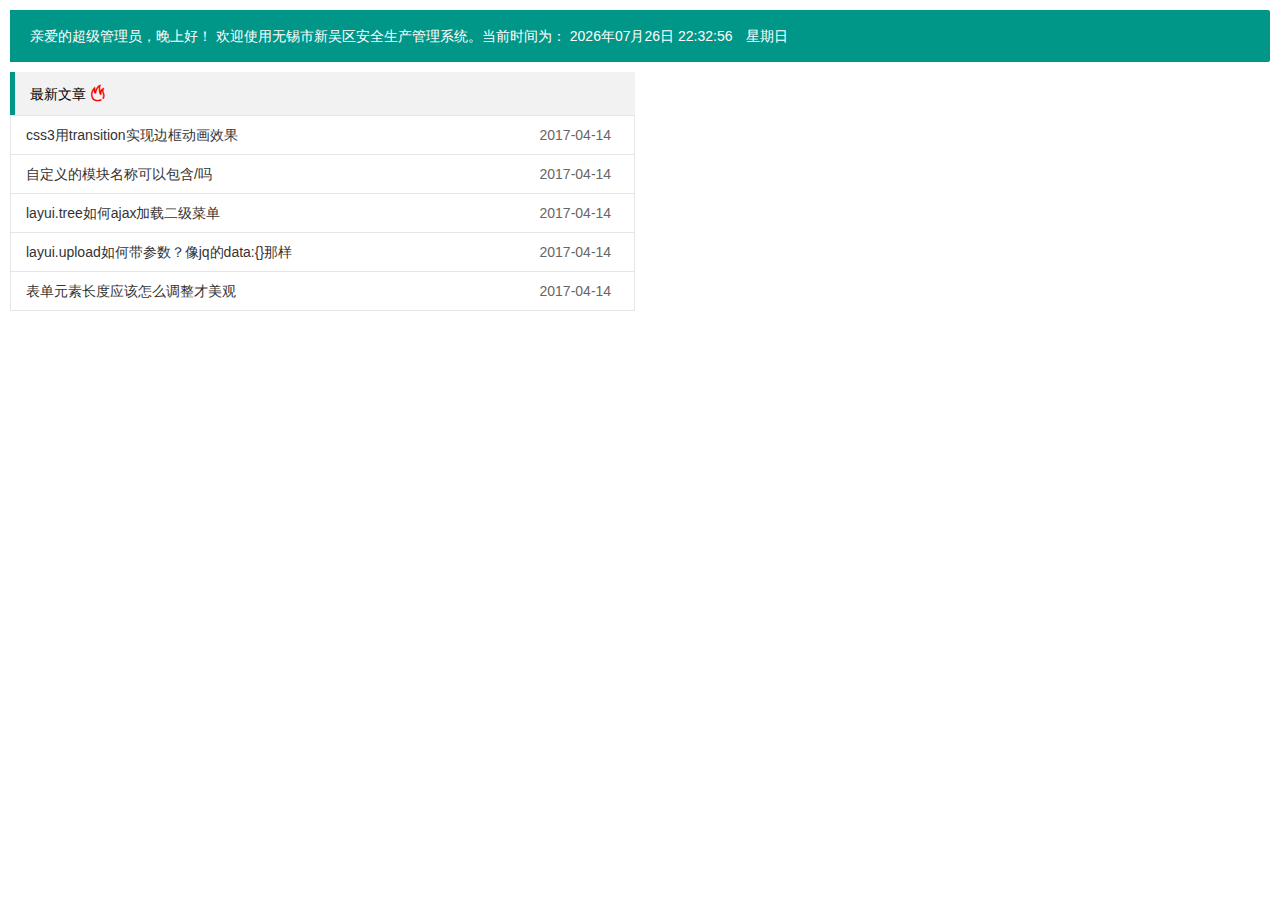
<file: safety_production_system/safety_production_system/src/main/resources/static/resources/page/main.html>
<!DOCTYPE html>
<html>
<head>
	<meta charset="utf-8">
	<title>首页--layui后台管理模板 2.0</title>
	<meta name="renderer" content="webkit">
	<meta http-equiv="X-UA-Compatible" content="IE=edge,chrome=1">
	<meta name="viewport" content="width=device-width, initial-scale=1, maximum-scale=1">
	<meta name="apple-mobile-web-app-status-bar-style" content="black">
	<meta name="apple-mobile-web-app-capable" content="yes">
	<meta name="format-detection" content="telephone=no">
	<link rel="stylesheet" href="../layui/css/layui.css" media="all" />
	<link rel="stylesheet" href="../css/public.css" media="all" />
</head>
<body class="childrenBody">
	<blockquote class="layui-elem-quote layui-bg-green">
		<div id="nowTime"></div>
	</blockquote>



	<div class="layui-row layui-col-space10">
		<div class="layui-col-lg6 layui-col-md12">

			<blockquote class="layui-elem-quote title">最新文章 <i class="layui-icon layui-red">&#xe756;</i></blockquote>
			<table class="layui-table mag0" lay-skin="line">
				<colgroup>
					<col>
					<col width="110">
				</colgroup>
				<tbody class="hot_news"></tbody>
			</table>
		</div>

	</div>

	<script type="text/javascript" src="../layui/layui.js"></script>
	<script type="text/javascript" src="../js/main.js"></script>

<script type="text/javascript">
	//获取系统时间
	var newDate = '';
	getLangDate();
	//值小于10时，在前面补0
	function dateFilter(date){
		if(date < 10){return "0"+date;}
		return date;
	}
	function getLangDate(){
		var dateObj = new Date(); //表示当前系统时间的Date对象
		var year = dateObj.getFullYear(); //当前系统时间的完整年份值
		var month = dateObj.getMonth()+1; //当前系统时间的月份值
		var date = dateObj.getDate(); //当前系统时间的月份中的日
		var day = dateObj.getDay(); //当前系统时间中的星期值
		var weeks = ["星期日","星期一","星期二","星期三","星期四","星期五","星期六"];
		var week = weeks[day]; //根据星期值，从数组中获取对应的星期字符串
		var hour = dateObj.getHours(); //当前系统时间的小时值
		var minute = dateObj.getMinutes(); //当前系统时间的分钟值
		var second = dateObj.getSeconds(); //当前系统时间的秒钟值
		var timeValue = "" +((hour >= 12) ? (hour >= 18) ? "晚上" : "下午" : "上午" ); //当前时间属于上午、晚上还是下午
		newDate = dateFilter(year)+"年"+dateFilter(month)+"月"+dateFilter(date)+"日 "+" "+dateFilter(hour)+":"+dateFilter(minute)+":"+dateFilter(second);
		document.getElementById("nowTime").innerHTML = "亲爱的超级管理员，"+timeValue+"好！ 欢迎使用无锡市新吴区安全生产管理系统。当前时间为： "+newDate+"　"+week;
		setTimeout("getLangDate()",1000);
	}

</script>
</body>
</html>
</file>
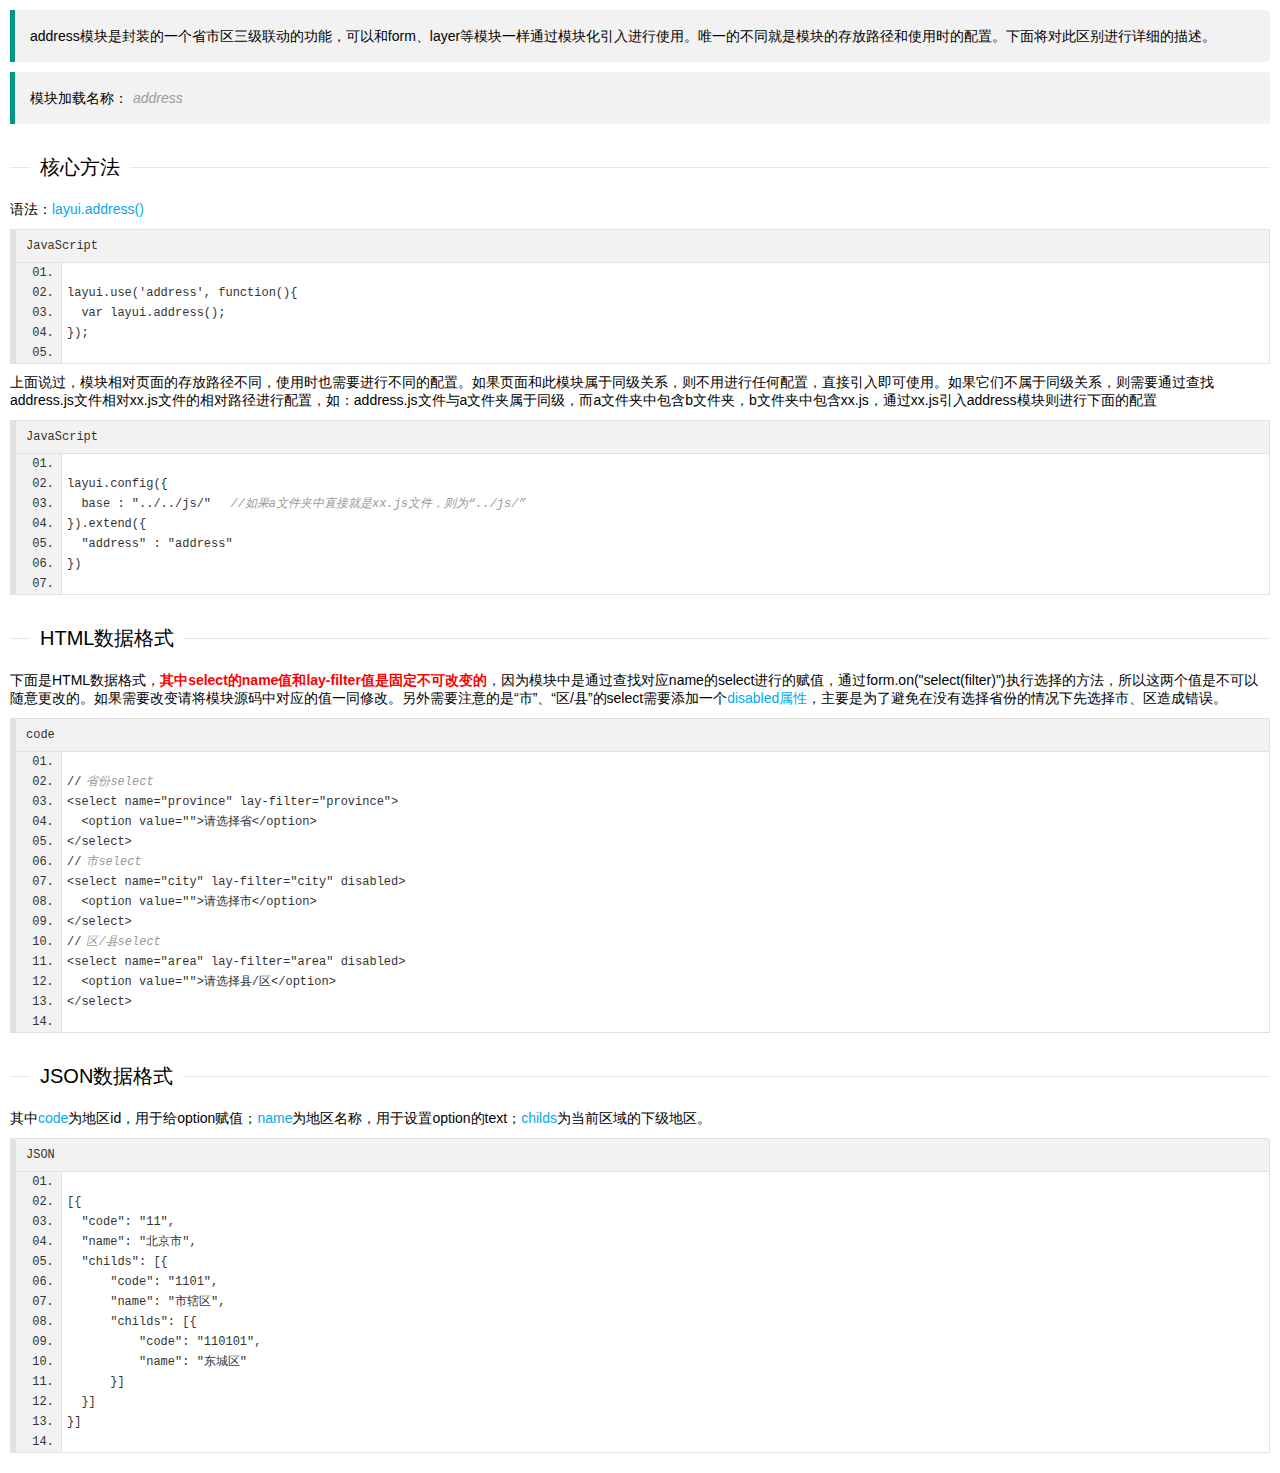
<file: safety_production_system/safety_production_system/src/main/resources/static/resources/page/doc/addressDoc.html>
<!DOCTYPE html>
<html>
<head>
	<meta charset="utf-8">
	<title>三级联动使用文档--layui后台管理模板 2.0</title>
	<meta name="renderer" content="webkit">
	<meta http-equiv="X-UA-Compatible" content="IE=edge,chrome=1">
	<meta name="viewport" content="width=device-width, initial-scale=1, maximum-scale=1">
	<meta name="apple-mobile-web-app-status-bar-style" content="black">
	<meta name="apple-mobile-web-app-capable" content="yes">
	<meta name="format-detection" content="telephone=no">
	<link rel="stylesheet" href="../../layui/css/layui.css" media="all" />
	<link rel="stylesheet" href="../../css/public.css" media="all" />
</head>
<body class="childrenBody">
	<blockquote class="layui-elem-quote">
		address模块是封装的一个省市区三级联动的功能，可以和form、layer等模块一样通过模块化引入进行使用。唯一的不同就是模块的存放路径和使用时的配置。下面将对此区别进行详细的描述。
	</blockquote>
	<blockquote class="layui-elem-quote">
		模块加载名称：<em class="layui-word-aux">address</em>
	</blockquote>
	<fieldset class="layui-elem-field layui-field-title magt30">
		<legend>核心方法</legend>
	</fieldset>
	<p>语法：<span class="layui-blue">layui.address()</span></p>
	<pre class="layui-code" lay-title="JavaScript">
		layui.use('address', function(){
		  var layui.address();
		});
	</pre>
	<p>上面说过，模块相对页面的存放路径不同，使用时也需要进行不同的配置。如果页面和此模块属于同级关系，则不用进行任何配置，直接引入即可使用。如果它们不属于同级关系，则需要通过查找address.js文件相对xx.js文件的相对路径进行配置，如：address.js文件与a文件夹属于同级，而a文件夹中包含b文件夹，b文件夹中包含xx.js，通过xx.js引入address模块则进行下面的配置</p>
	<pre class="layui-code" lay-title="JavaScript">
		layui.config({
		  base : "../../js/"  <em class="layui-word-aux">//如果a文件夹中直接就是xx.js文件，则为“../js/”</em>
		}).extend({
		  "address" : "address"
		})
	</pre>
	<fieldset class="layui-elem-field layui-field-title magt30">
		<legend>HTML数据格式</legend>
	</fieldset>
	<p>下面是HTML数据格式，<span class="layui-red">其中select的name值和lay-filter值是固定不可改变的</span>，因为模块中是通过查找对应name的select进行的赋值，通过form.on("select(filter)")执行选择的方法，所以这两个值是不可以随意更改的。如果需要改变请将模块源码中对应的值一同修改。另外需要注意的是“市”、“区/县”的select需要添加一个<span class="layui-blue">disabled属性</span>，主要是为了避免在没有选择省份的情况下先选择市、区造成错误。</p>
	<pre class="layui-code" lay-title="">
		//<em class="layui-word-aux">省份select</em>
		&lt;select name="province" lay-filter="province"&gt;
		  &lt;option value=""&gt;请选择省&lt;/option&gt;
		&lt;/select&gt;
		//<em class="layui-word-aux">市select</em>
		&lt;select name="city" lay-filter="city" disabled&gt;
		  &lt;option value=""&gt;请选择市&lt;/option&gt;
		&lt;/select&gt;
		//<em class="layui-word-aux">区/县select</em>
		&lt;select name="area" lay-filter="area" disabled&gt;
		  &lt;option value=""&gt;请选择县/区&lt;/option&gt;
		&lt;/select&gt;
	</pre>
	<fieldset class="layui-elem-field layui-field-title magt30">
		<legend>JSON数据格式</legend>
	</fieldset>
	<p>其中<span class="layui-blue">code</span>为地区id，用于给option赋值；<span class="layui-blue">name</span>为地区名称，用于设置option的text；<span class="layui-blue">childs</span>为当前区域的下级地区。</p>
	<pre class="layui-code" lay-title="JSON">
		[{
		  "code": "11",
		  "name": "北京市",
		  "childs": [{
		      "code": "1101",
		      "name": "市辖区",
		      "childs": [{
		          "code": "110101",
		          "name": "东城区"
		      }]
		  }]
		}]
	</pre>
	<script type="text/javascript" src="../../layui/layui.js"></script>
	<script type="text/javascript">
        layui.use(['code'],function(){
            layui.code({
                about:false
            });
        })
	</script>
</body>
</html>
</file>
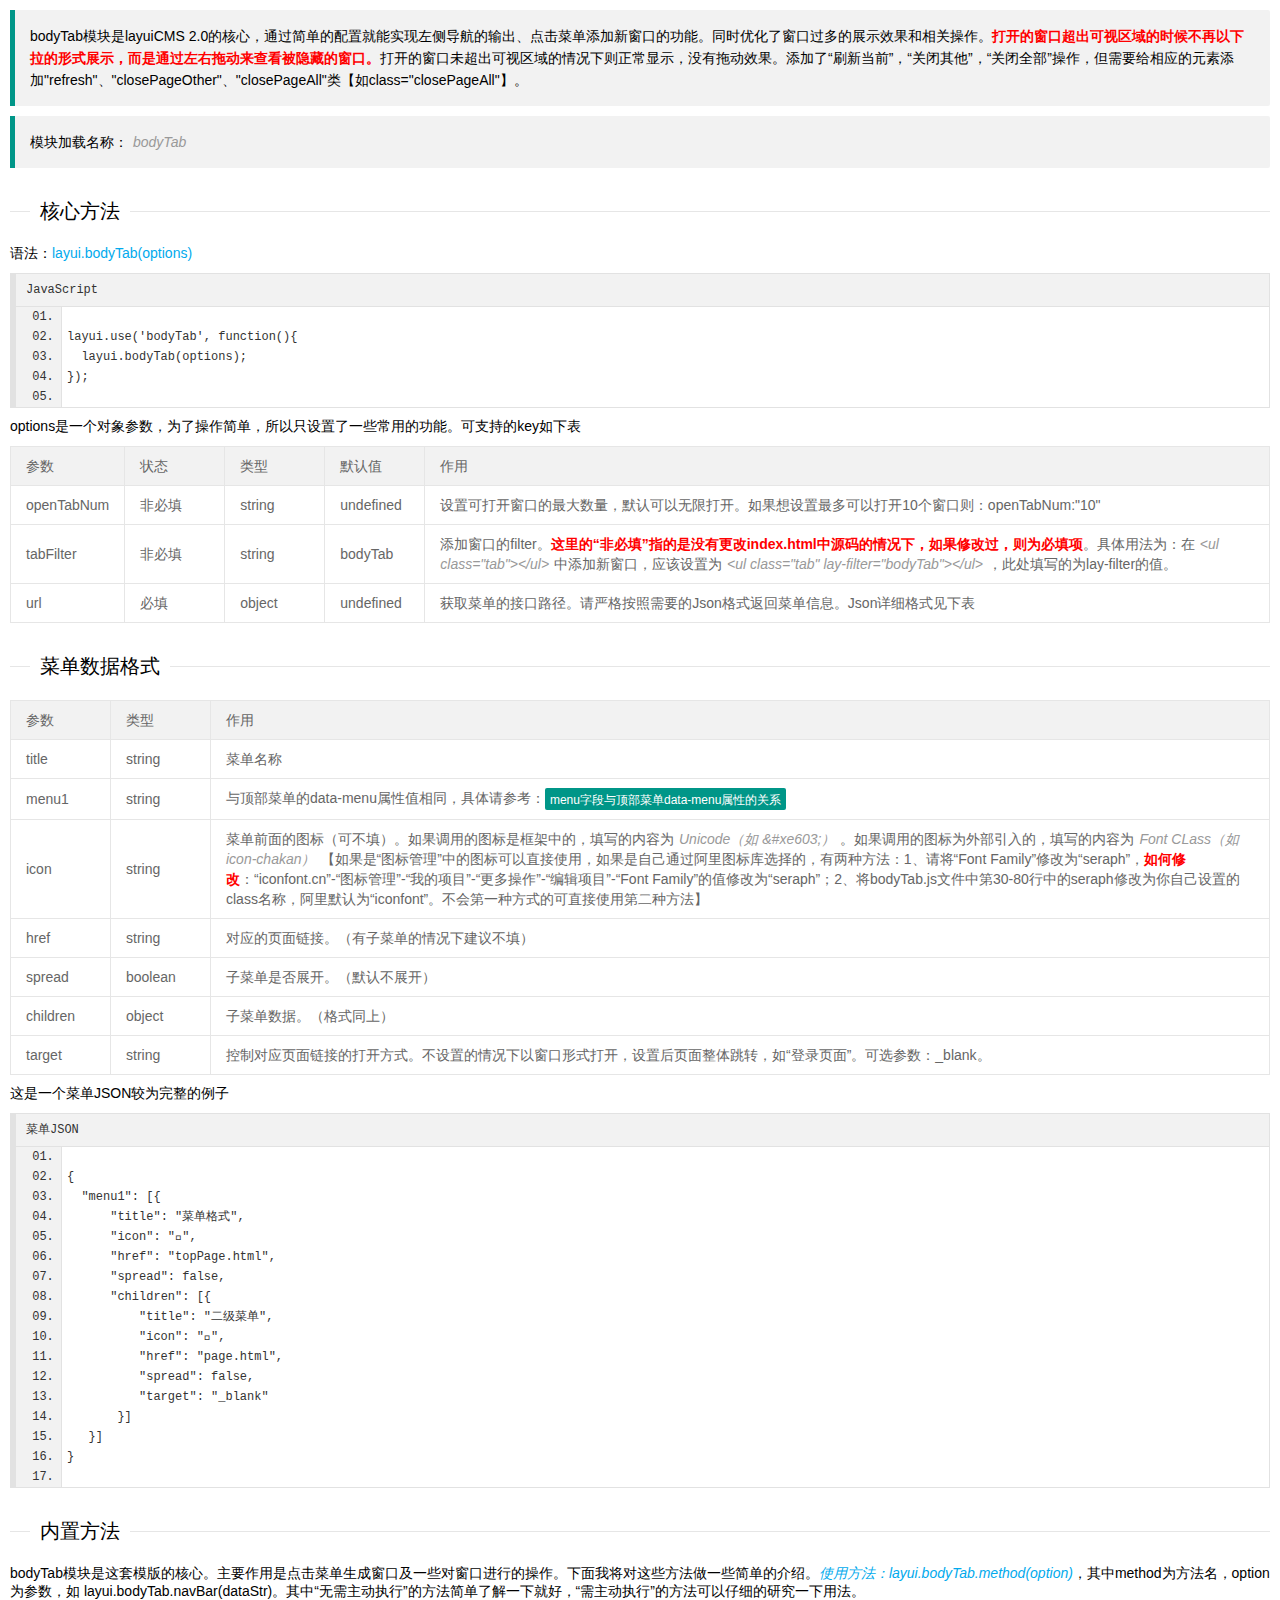
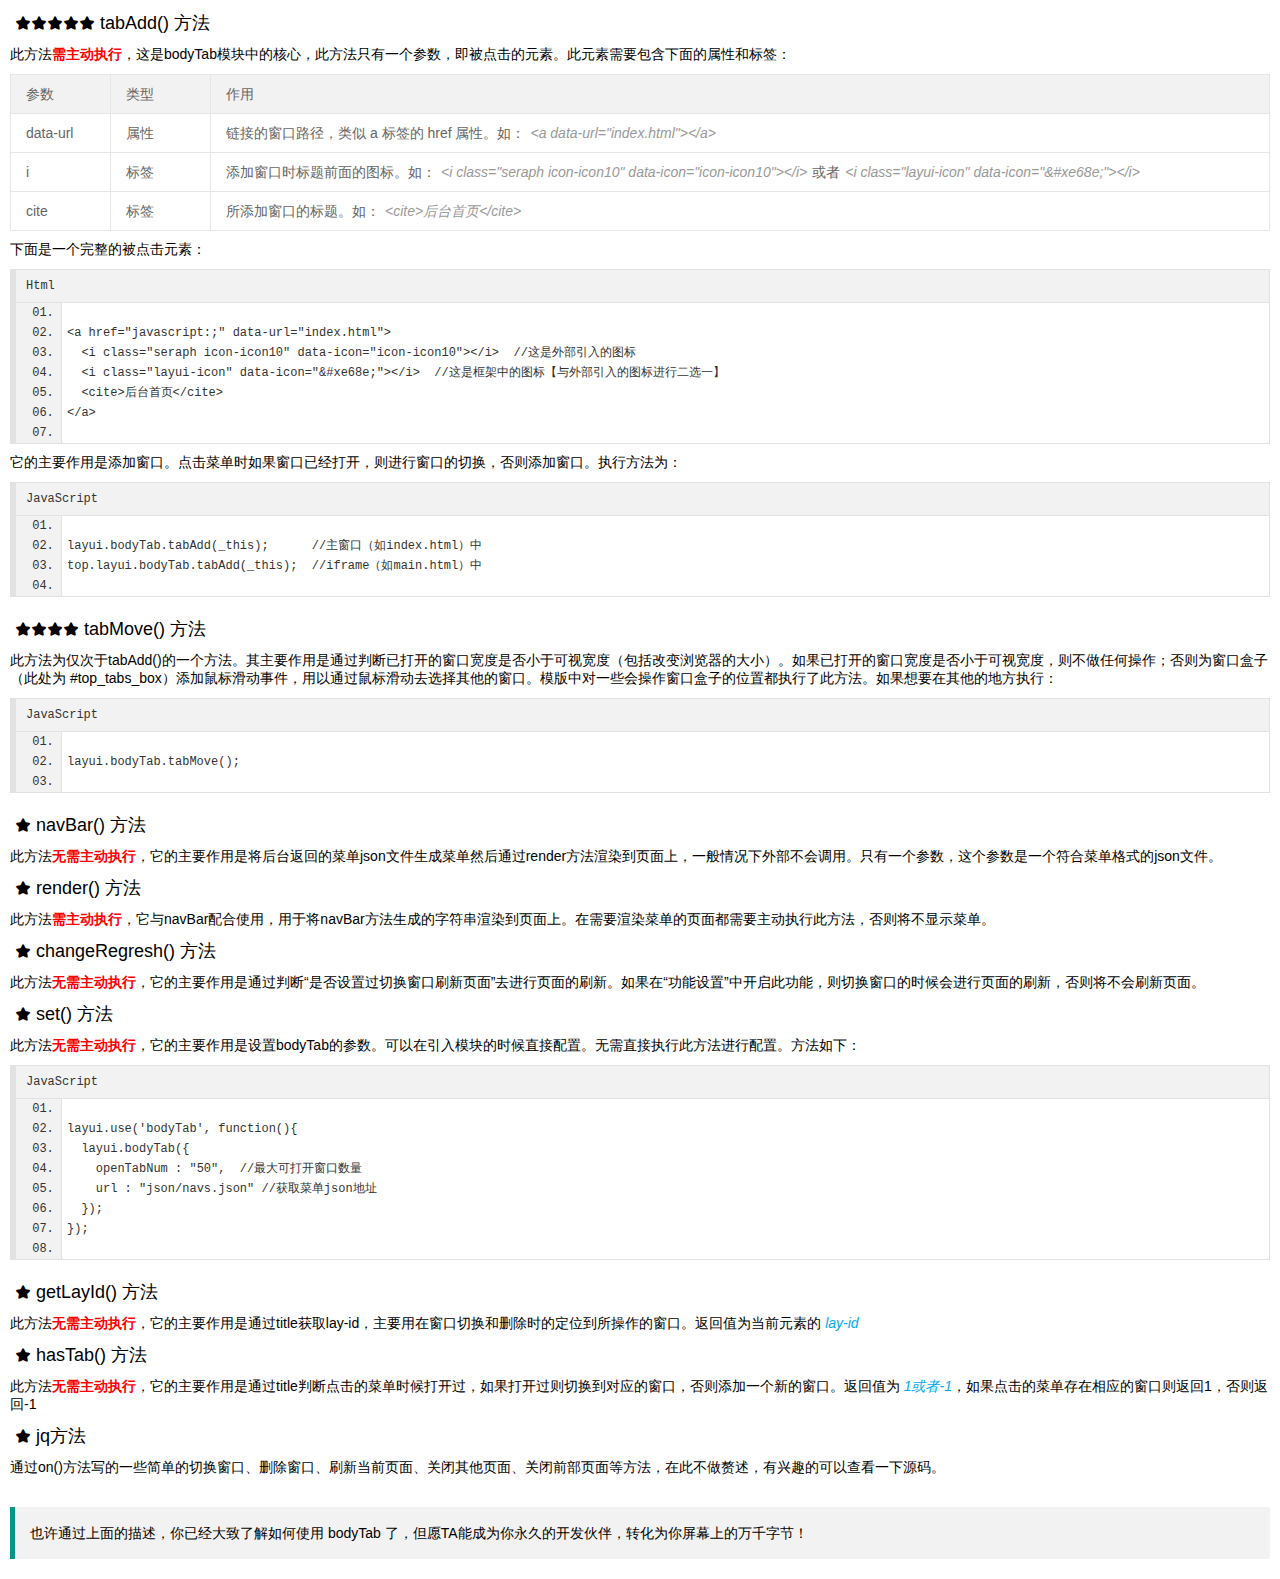
<file: safety_production_system/safety_production_system/src/main/resources/static/resources/page/doc/bodyTabDoc.html>
<!DOCTYPE html>
<html>
<head>
	<meta charset="utf-8">
	<title>bodyTab使用文档--layui后台管理模板 2.0</title>
	<meta name="renderer" content="webkit">
	<meta http-equiv="X-UA-Compatible" content="IE=edge,chrome=1">
	<meta name="viewport" content="width=device-width, initial-scale=1, maximum-scale=1">
	<meta name="apple-mobile-web-app-status-bar-style" content="black">
	<meta name="apple-mobile-web-app-capable" content="yes">
	<meta name="format-detection" content="telephone=no">
	<link rel="stylesheet" href="../../layui/css/layui.css" media="all" />
	<link rel="stylesheet" href="../../css/public.css" media="all" />
</head>
<body class="childrenBody">
	<blockquote class="layui-elem-quote">
		bodyTab模块是layuiCMS 2.0的核心，通过简单的配置就能实现左侧导航的输出、点击菜单添加新窗口的功能。同时优化了窗口过多的展示效果和相关操作。<span class="layui-red">打开的窗口超出可视区域的时候不再以下拉的形式展示，而是通过左右拖动来查看被隐藏的窗口。</span>打开的窗口未超出可视区域的情况下则正常显示，没有拖动效果。添加了“刷新当前”，“关闭其他”，“关闭全部”操作，但需要给相应的元素添加"refresh"、"closePageOther"、"closePageAll"类【如class="closePageAll"】。
	</blockquote>
	<blockquote class="layui-elem-quote">
		模块加载名称：<em class="layui-word-aux">bodyTab</em>
	</blockquote>
	<fieldset class="layui-elem-field layui-field-title magt30">
		<legend>核心方法</legend>
	</fieldset>
	<p>语法：<span class="layui-blue">layui.bodyTab(options)</span></p>
	<pre class="layui-code" lay-title="JavaScript">
		layui.use('bodyTab', function(){
		  layui.bodyTab(options);
		});
	</pre>
	<p>options是一个对象参数，为了操作简单，所以只设置了一些常用的功能。可支持的key如下表</p>
	<table class="layui-table">
		<colgroup>
			<col width="100">
			<col width="100" pc>
			<col width="100" pc>
			<col width="100" pc>
			<col>
		</colgroup>
		<thead>
			<tr>
				<th>参数</th>
				<th pc>状态</th>
				<th pc>类型</th>
				<th pc>默认值</th>
				<th>作用</th>
			</tr>
		</thead>
		<tbody>
			<tr>
				<td>openTabNum</td>
				<td pc>非必填</td>
				<td pc>string</td>
				<td pc>undefined</td>
				<td>设置可打开窗口的最大数量，默认可以无限打开。如果想设置最多可以打开10个窗口则：openTabNum:"10"</td>
			</tr>
			<tr>
				<td>tabFilter</td>
				<td pc>非必填</td>
				<td pc>string</td>
				<td pc>bodyTab</td>
				<td>添加窗口的filter。<span class="layui-red">这里的“非必填”指的是没有更改index.html中源码的情况下，如果修改过，则为必填项</span>。具体用法为：在<em class="layui-word-aux">&lt;ul class="tab"&gt;&lt;/ul&gt;</em>中添加新窗口，应该设置为<em class="layui-word-aux">&lt;ul class="tab" lay-filter="bodyTab"&gt;&lt;/ul&gt;</em>，此处填写的为lay-filter的值。</td>
			</tr>
			<tr>
				<td>url</td>
				<td pc>必填</td>
				<td pc>object</td>
				<td pc>undefined</td>
				<td>获取菜单的接口路径。请严格按照需要的Json格式返回菜单信息。Json详细格式见下表</td>
			</tr>
		</tbody>
	</table>
	<fieldset class="layui-elem-field layui-field-title magt30" id="navJson">
		<legend>菜单数据格式</legend>
	</fieldset>
	<table class="layui-table">
		<colgroup>
			<col width="100">
			<col width="100" pc>
			<col>
		</colgroup>
		<thead>
			<tr>
				<th>参数</th>
				<th pc>类型</th>
				<th>作用</th>
			</tr>
		</thead>
		<tbody>
			<tr>
				<td>title</td>
				<td pc>string</td>
				<td>菜单名称</td>
			</tr>
			<tr>
				<td>menu1</td>
				<td pc>string</td>
				<td>与顶部菜单的data-menu属性值相同，具体请参考：<a href="javascript:;" data-url="page/doc/navDoc.html" class="layui-btn layui-btn-xs goDataMenu"><i class="seraph" data-icon="icon-mokuai"></i><cite class="layui-hide">三级菜单</cite>menu字段与顶部菜单data-menu属性的关系</a></td>
			</tr>
			<tr>
				<td>icon</td>
				<td pc>string</td>
				<td>菜单前面的图标（可不填）。如果调用的图标是框架中的，填写的内容为<em class="layui-word-aux">Unicode（如 &amp;#xe603;）</em>。如果调用的图标为外部引入的，填写的内容为<em class="layui-word-aux">Font CLass（如 icon-chakan）</em>【如果是“图标管理”中的图标可以直接使用，如果是自己通过阿里图标库选择的，有两种方法：1、请将“Font Family”修改为“seraph”，<span class="layui-red">如何修改</span>：“iconfont.cn”-“图标管理”-“我的项目”-“更多操作”-“编辑项目”-“Font Family”的值修改为“seraph”；2、将bodyTab.js文件中第30-80行中的seraph修改为你自己设置的class名称，阿里默认为“iconfont”。不会第一种方式的可直接使用第二种方法】</td>
			</tr>
			<tr>
				<td>href</td>
				<td pc>string</td>
				<td>对应的页面链接。（有子菜单的情况下建议不填）</td>
			</tr>
			<tr>
				<td>spread</td>
				<td pc>boolean</td>
				<td>子菜单是否展开。（默认不展开）</td>
			</tr>
			<tr>
				<td>children</td>
				<td pc>object</td>
				<td>子菜单数据。（格式同上）</td>
			</tr>
			<tr>
				<td>target</td>
				<td pc>string</td>
				<td>控制对应页面链接的打开方式。不设置的情况下以窗口形式打开，设置后页面整体跳转，如“登录页面”。可选参数：_blank。</td>
			</tr>
		</tbody>
	</table>
	<p>这是一个菜单JSON较为完整的例子</p>
	<pre class="layui-code" lay-title="菜单JSON">
	{
	  "menu1": [{
	      "title": "菜单格式",
	      "icon": "&#xe630;",
	      "href": "topPage.html",
	      "spread": false,
	      "children": [{
	          "title": "二级菜单",
	          "icon": "&#xe61c;",
	          "href": "page.html",
	          "spread": false,
	          "target": "_blank"
	       }]
	   }]
	}
	</pre>
	<fieldset class="layui-elem-field layui-field-title magt30">
		<legend>内置方法</legend>
	</fieldset>
	<p>bodyTab模块是这套模版的核心。主要作用是点击菜单生成窗口及一些对窗口进行的操作。下面我将对这些方法做一些简单的介绍。<em class="layui-blue">使用方法：layui.bodyTab.method(option)</em>，其中method为方法名，option为参数，如 layui.bodyTab.navBar(dataStr)。其中“无需主动执行”的方法简单了解一下就好，“需主动执行”的方法可以仔细的研究一下用法。</p>
	<h2 class="method"><i class="layui-icon">&#xe658;</i><i class="layui-icon">&#xe658;</i><i class="layui-icon">&#xe658;</i><i class="layui-icon">&#xe658;</i><i class="layui-icon">&#xe658;</i> tabAdd() 方法</h2>
	<p>此方法<span class="layui-red">需主动执行</span>，这是bodyTab模块中的核心，此方法只有一个参数，即被点击的元素。此元素需要包含下面的属性和标签：</p>
	<table class="layui-table">
		<colgroup>
			<col width="100">
			<col width="100" pc>
			<col>
		</colgroup>
		<thead>
		<tr>
			<th>参数</th>
			<th pc>类型</th>
			<th>作用</th>
		</tr>
		</thead>
		<tbody>
		<tr>
			<td>data-url</td>
			<td pc>属性</td>
			<td>链接的窗口路径，类似 a 标签的 href 属性。如：<em class="layui-word-aux">&lt;a data-url="index.html"&gt;&lt;/a&gt;</em></td>
		</tr>
		<tr>
			<td>i</td>
			<td pc>标签</td>
			<td>添加窗口时标题前面的图标。如：<em class="layui-word-aux">&lt;i class="seraph icon-icon10" data-icon="icon-icon10"&gt;&lt;/i&gt;</em>或者<em class="layui-word-aux">&lt;i class="layui-icon" data-icon="&amp;#xe68e;"&gt;&lt;/i&gt;</em></td>
		</tr>
		<tr>
			<td>cite</td>
			<td pc>标签</td>
			<td>所添加窗口的标题。如：<em class="layui-word-aux">&lt;cite&gt;后台首页&lt;/cite&gt;</em></td>
		</tr>
		</tbody>
	</table>
	<p>下面是一个完整的被点击元素：</p>
	<pre class="layui-code" lay-title="Html">
		&lt;a href="javascript:;" data-url="index.html"&gt;
		  &lt;i class="seraph icon-icon10" data-icon="icon-icon10">&lt;/i&gt;  //这是外部引入的图标
		  &lt;i class="layui-icon" data-icon="&amp;#xe68e;">&lt;/i&gt;  //这是框架中的图标【与外部引入的图标进行二选一】
		  &lt;cite&gt;后台首页&lt;/cite&gt;
		&lt;/a&gt;
	</pre>
	<p>它的主要作用是添加窗口。点击菜单时如果窗口已经打开，则进行窗口的切换，否则添加窗口。执行方法为：</p>
	<pre class="layui-code" lay-title="JavaScript">
		layui.bodyTab.tabAdd(_this);      //主窗口（如index.html）中
		top.layui.bodyTab.tabAdd(_this);  //iframe（如main.html）中
	</pre>
	<h2 class="method"><i class="layui-icon">&#xe658;</i><i class="layui-icon">&#xe658;</i><i class="layui-icon">&#xe658;</i><i class="layui-icon">&#xe658;</i> tabMove() 方法</h2>
	<p>此方法为仅次于tabAdd()的一个方法。其主要作用是通过判断已打开的窗口宽度是否小于可视宽度（包括改变浏览器的大小）。如果已打开的窗口宽度是否小于可视宽度，则不做任何操作；否则为窗口盒子（此处为 #top_tabs_box）添加鼠标滑动事件，用以通过鼠标滑动去选择其他的窗口。模版中对一些会操作窗口盒子的位置都执行了此方法。如果想要在其他的地方执行：</p>
	<pre class="layui-code" lay-title="JavaScript">
		layui.bodyTab.tabMove();
	</pre>
	<h2 class="method"><i class="layui-icon">&#xe658;</i> navBar() 方法</h2>
	<p>此方法<span class="layui-red">无需主动执行</span>，它的主要作用是将后台返回的菜单json文件生成菜单然后通过render方法渲染到页面上，一般情况下外部不会调用。只有一个参数，这个参数是一个符合菜单格式的json文件。</p>
	<h2 class="method"><i class="layui-icon">&#xe658;</i> render() 方法</h2>
	<p>此方法<span class="layui-red">需主动执行</span>，它与navBar配合使用，用于将navBar方法生成的字符串渲染到页面上。在需要渲染菜单的页面都需要主动执行此方法，否则将不显示菜单。</p>
	<h2 class="method"><i class="layui-icon">&#xe658;</i> changeRegresh() 方法</h2>
	<p>此方法<span class="layui-red">无需主动执行</span>，它的主要作用是通过判断“是否设置过切换窗口刷新页面”去进行页面的刷新。如果在“功能设置”中开启此功能，则切换窗口的时候会进行页面的刷新，否则将不会刷新页面。</p>
	<h2 class="method"><i class="layui-icon">&#xe658;</i> set() 方法</h2>
	<p>此方法<span class="layui-red">无需主动执行</span>，它的主要作用是设置bodyTab的参数。可以在引入模块的时候直接配置。无需直接执行此方法进行配置。方法如下：</p>
	<pre class="layui-code" lay-title="JavaScript">
		layui.use('bodyTab', function(){
		  layui.bodyTab({
		    openTabNum : "50",  //最大可打开窗口数量
		    url : "json/navs.json" //获取菜单json地址
		  });
		});
	</pre>
	<h2 class="method"><i class="layui-icon">&#xe658;</i> getLayId() 方法</h2>
	<p>此方法<span class="layui-red">无需主动执行</span>，它的主要作用是通过title获取lay-id，主要用在窗口切换和删除时的定位到所操作的窗口。返回值为当前元素的 <em class="layui-blue">lay-id</em></p>
	<h2 class="method"><i class="layui-icon">&#xe658;</i> hasTab() 方法</h2>
	<p>此方法<span class="layui-red">无需主动执行</span>，它的主要作用是通过title判断点击的菜单时候打开过，如果打开过则切换到对应的窗口，否则添加一个新的窗口。返回值为 <em class="layui-blue">1或者-1</em>，如果点击的菜单存在相应的窗口则返回1，否则返回-1</p>
	<h2 class="method"><i class="layui-icon">&#xe658;</i> jq方法</h2>
	<p>通过on()方法写的一些简单的切换窗口、删除窗口、刷新当前页面、关闭其他页面、关闭前部页面等方法，在此不做赘述，有兴趣的可以查看一下源码。</p>
	<blockquote class="layui-elem-quote magt30">
		也许通过上面的描述，你已经大致了解如何使用 bodyTab 了，但愿TA能成为你永久的开发伙伴，转化为你屏幕上的万千字节！
	</blockquote>
	<script type="text/javascript" src="../../layui/layui.js"></script>
	<script type="text/javascript">
        layui.config({
            base : "../../js/"
        }).extend({
            "bodyTab" : "bodyTab"
        })
        layui.use(['code','jquery','bodyTab'],function(){
            var $ = layui.$,
				tab = layui.bodyTab();
            layui.code({
                about:false
            });

            $(".goDataMenu").click(function(){
                parent.tab.tabAdd($(this));
            })
        })
	</script>
</body>
</html>
</file>
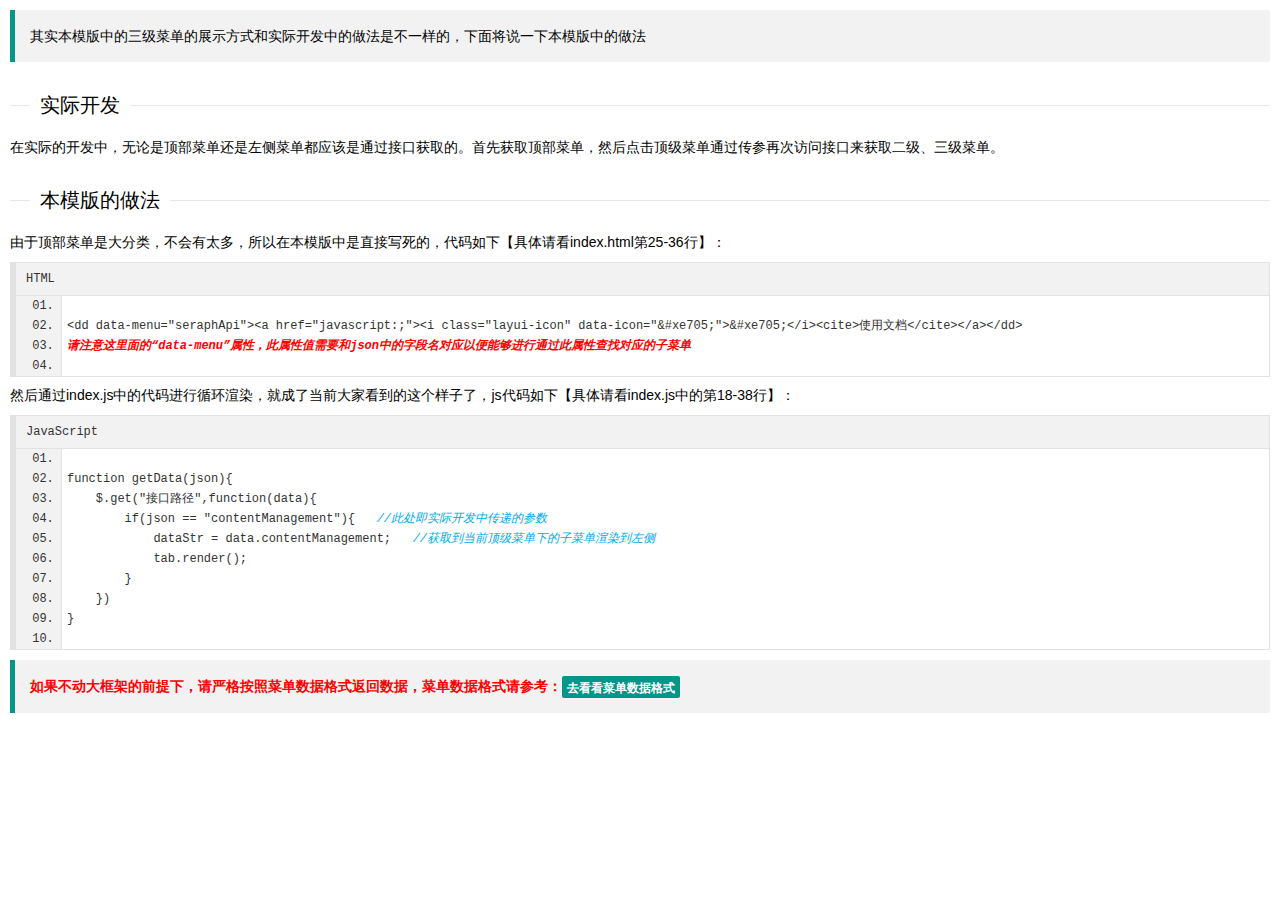
<file: safety_production_system/safety_production_system/src/main/resources/static/resources/page/doc/navDoc.html>
<!DOCTYPE html>
<html>
<head>
	<meta charset="utf-8">
	<title>三级菜单使用文档--layui后台管理模板 2.0</title>
	<meta name="renderer" content="webkit">
	<meta http-equiv="X-UA-Compatible" content="IE=edge,chrome=1">
	<meta name="viewport" content="width=device-width, initial-scale=1, maximum-scale=1">
	<meta name="apple-mobile-web-app-status-bar-style" content="black">
	<meta name="apple-mobile-web-app-capable" content="yes">
	<meta name="format-detection" content="telephone=no">
	<link rel="stylesheet" href="../../layui/css/layui.css" media="all" />
	<link rel="stylesheet" href="../../css/public.css" media="all" />
</head>
<body class="childrenBody">
	<blockquote class="layui-elem-quote">
		其实本模版中的三级菜单的展示方式和实际开发中的做法是不一样的，下面将说一下本模版中的做法
	</blockquote>
	<fieldset class="layui-elem-field layui-field-title magt30">
		<legend>实际开发</legend>
	</fieldset>
	<p>在实际的开发中，无论是顶部菜单还是左侧菜单都应该是通过接口获取的。首先获取顶部菜单，然后点击顶级菜单通过传参再次访问接口来获取二级、三级菜单。</p>
	<fieldset class="layui-elem-field layui-field-title magt30">
		<legend>本模版的做法</legend>
	</fieldset>
	<p>由于顶部菜单是大分类，不会有太多，所以在本模版中是直接写死的，代码如下【具体请看index.html第25-36行】：</p>
	<pre class="layui-code" lay-title="HTML">
		&lt;dd data-menu="seraphApi"&gt;&lt;a href="javascript:;"&gt;&lt;i class="layui-icon" data-icon="&amp;#xe705;"&gt;&amp;#xe705;&lt;/i&gt;&lt;cite&gt;使用文档&lt;/cite&gt;&lt;/a&gt;&lt;/dd&gt;
		<i class="layui-red">请注意这里面的“data-menu”属性，此属性值需要和json中的字段名对应以便能够进行通过此属性查找对应的子菜单</i>
	</pre>
	<p>然后通过index.js中的代码进行循环渲染，就成了当前大家看到的这个样子了，js代码如下【具体请看index.js中的第18-38行】：</p>
	<pre class="layui-code" lay-title="JavaScript">
		function getData(json){
		    $.get("接口路径",function(data){
		        if(json == "contentManagement"){   <i class="layui-blue">//此处即实际开发中传递的参数</i>
		            dataStr = data.contentManagement;   <i class="layui-blue">//获取到当前顶级菜单下的子菜单渲染到左侧</i>
		            tab.render();
		        }
		    })
		}
	</pre>
	<blockquote class="layui-elem-quote">
		<p class="layui-red">如果不动大框架的前提下，请严格按照菜单数据格式返回数据，菜单数据格式请参考：<a href="javascript:;" data-url="page/doc/bodyTabDoc.html#navJson" class="layui-btn layui-btn-xs goNavJson"><i class="seraph" data-icon="icon-mokuai"></i><cite class="layui-hide">bodyTab模块</cite>去看看菜单数据格式</a></p>
	</blockquote>

	<script type="text/javascript" src="../../layui/layui.js"></script>
	<script type="text/javascript">
        layui.config({
            base : "../../js/"
        }).extend({
            "bodyTab" : "bodyTab"
        })
        layui.use(['code','jquery','bodyTab'],function(){
            var $ = layui.$,
			tab = layui.bodyTab();
            layui.code({
                about:false
            });

            $(".goNavJson").click(function(){
                parent.tab.tabAdd($(this));
			})
        })
	</script>
</body>
</html>
</file>
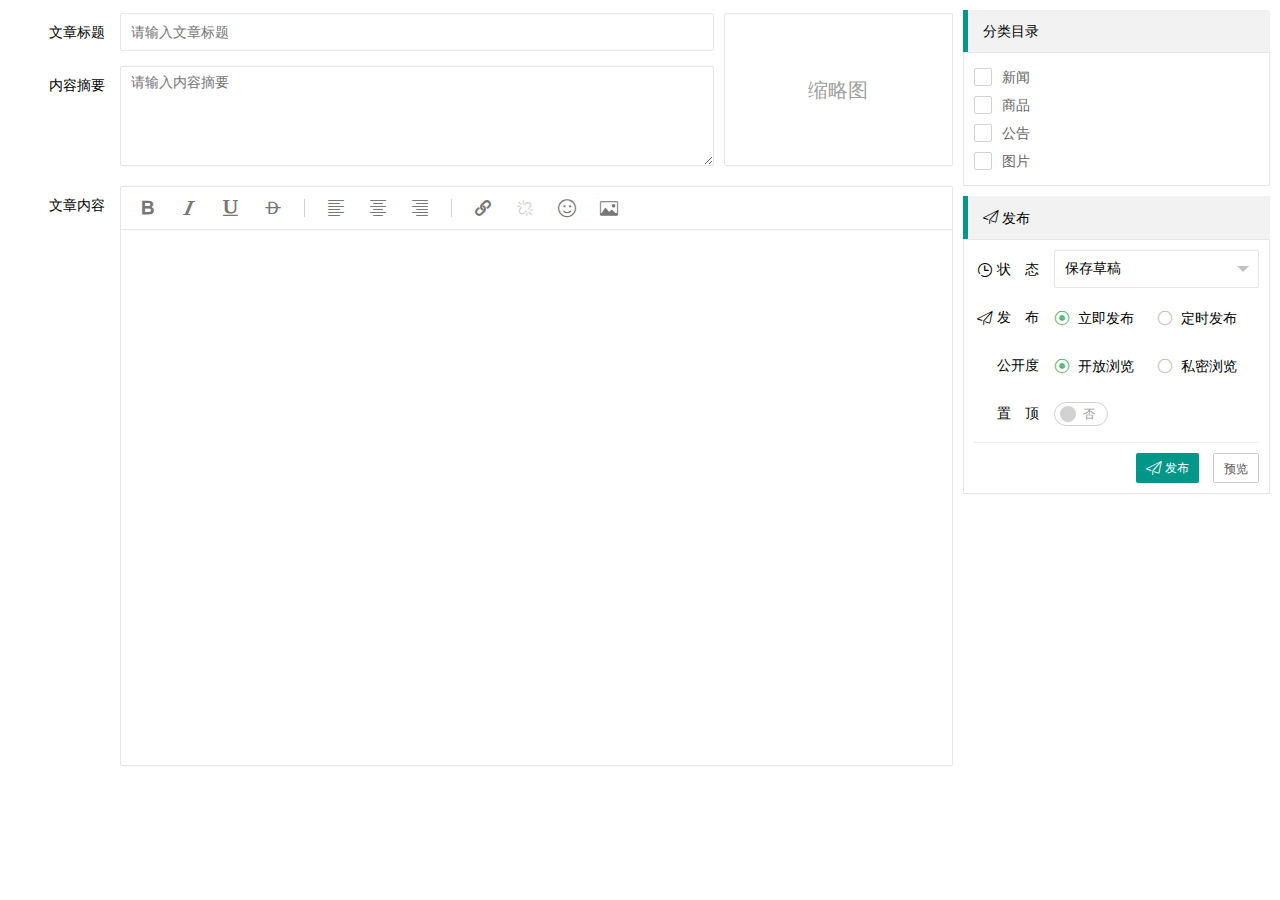
<file: safety_production_system/safety_production_system/src/main/resources/static/resources/page/news/newsAdd.html>
<!DOCTYPE html>
<html>
<head>
	<meta charset="utf-8">
	<title>文章列表--layui后台管理模板 2.0</title>
	<meta name="renderer" content="webkit">
	<meta http-equiv="X-UA-Compatible" content="IE=edge,chrome=1">
	<meta name="viewport" content="width=device-width, initial-scale=1, maximum-scale=1">
	<meta name="apple-mobile-web-app-status-bar-style" content="black">
	<meta name="apple-mobile-web-app-capable" content="yes">
	<meta name="format-detection" content="telephone=no">
	<link rel="stylesheet" href="../../layui/css/layui.css" media="all" />
	<link rel="stylesheet" href="../../css/public.css" media="all" />
</head>
<body class="childrenBody">
<form class="layui-form layui-row layui-col-space10">
	<div class="layui-col-md9 layui-col-xs12">
		<div class="layui-row layui-col-space10">
			<div class="layui-col-md9 layui-col-xs7">
				<div class="layui-form-item magt3">
					<label class="layui-form-label">文章标题</label>
					<div class="layui-input-block">
						<input type="text" class="layui-input newsName" lay-verify="newsName" placeholder="请输入文章标题">
					</div>
				</div>
				<div class="layui-form-item">
					<label class="layui-form-label">内容摘要</label>
					<div class="layui-input-block">
						<textarea placeholder="请输入内容摘要" class="layui-textarea abstract"></textarea>
					</div>
				</div>
			</div>
			<div class="layui-col-md3 layui-col-xs5">
				<div class="layui-upload-list thumbBox mag0 magt3">
					<img class="layui-upload-img thumbImg">
				</div>
			</div>
		</div>
		<div class="layui-form-item magb0">
			<label class="layui-form-label">文章内容</label>
			<div class="layui-input-block">
				<textarea class="layui-textarea layui-hide" name="content" lay-verify="content" id="news_content"></textarea>
			</div>
		</div>
	</div>
	<div class="layui-col-md3 layui-col-xs12">
		<blockquote class="layui-elem-quote title"><i class="seraph icon-caidan"></i> 分类目录</blockquote>
		<div class="border category">
			<div class="">
				<p><input type="checkbox" name="news" title="新闻" lay-skin="primary" /></p>
				<p><input type="checkbox" name="goods" title="商品" lay-skin="primary" /></p>
				<p><input type="checkbox" name="notice" title="公告" lay-skin="primary" /></p>
				<p><input type="checkbox" name="images" title="图片" lay-skin="primary" /></p>
			</div>
		</div>
		<blockquote class="layui-elem-quote title magt10"><i class="layui-icon">&#xe609;</i> 发布</blockquote>
		<div class="border">
			<div class="layui-form-item">
				<label class="layui-form-label"><i class="layui-icon">&#xe60e;</i> 状　态</label>
				<div class="layui-input-block newsStatus">
					<select name="status" lay-verify="required">
						<option value="0">保存草稿</option>
						<option value="1">等待审核</option>
					</select>
				</div>
			</div>
			<div class="layui-form-item">
				<label class="layui-form-label"><i class="layui-icon">&#xe609;</i> 发　布</label>
				<div class="layui-input-block">
					<input type="radio" name="release" title="立即发布" lay-skin="primary" lay-filter="release" checked />
					<input type="radio" name="release" title="定时发布" lay-skin="primary" lay-filter="release" />
				</div>
			</div>
			<div class="layui-form-item layui-hide releaseDate">
				<label class="layui-form-label"></label>
				<div class="layui-input-block">
					<input type="text" class="layui-input" id="release" placeholder="请选择日期和时间" readonly />
				</div>
			</div>
			<div class="layui-form-item openness">
				<label class="layui-form-label"><i class="seraph icon-look"></i> 公开度</label>
				<div class="layui-input-block">
					<input type="radio" name="openness" title="开放浏览" lay-skin="primary" checked />
					<input type="radio" name="openness" title="私密浏览" lay-skin="primary" />
				</div>
			</div>
			<div class="layui-form-item newsTop">
				<label class="layui-form-label"><i class="seraph icon-zhiding"></i> 置　顶</label>
				<div class="layui-input-block">
					<input type="checkbox" name="newsTop" lay-skin="switch" lay-text="是|否">
				</div>
			</div>
			<hr class="layui-bg-gray" />
			<div class="layui-right">
				<a class="layui-btn layui-btn-sm" lay-filter="addNews" lay-submit><i class="layui-icon">&#xe609;</i>发布</a>
				<a class="layui-btn layui-btn-primary layui-btn-sm" lay-filter="look" lay-submit>预览</a>
			</div>
		</div>
	</div>
</form>
<script type="text/javascript" src="../../layui/layui.js"></script>
<script type="text/javascript" src="newsAdd.js"></script>
</body>
</html>
</file>
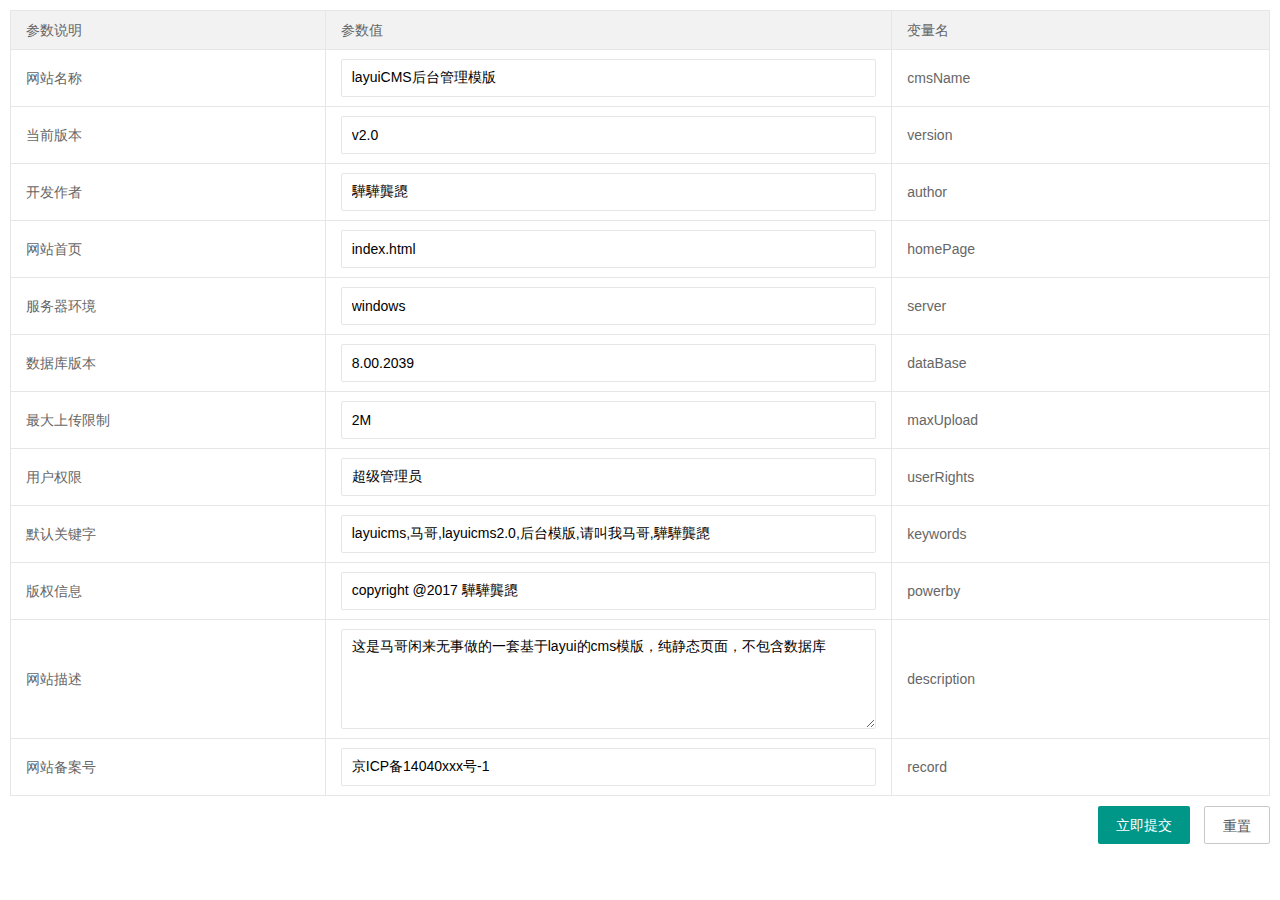
<file: safety_production_system/safety_production_system/src/main/resources/static/resources/page/systemSetting/basicParameter.html>
<!DOCTYPE html>
<html>
<head>
	<meta charset="utf-8">
	<title>系统基本参数--layui后台管理模板 2.0</title>
	<meta name="renderer" content="webkit">
	<meta http-equiv="X-UA-Compatible" content="IE=edge,chrome=1">
	<meta name="viewport" content="width=device-width, initial-scale=1, maximum-scale=1">
	<meta name="apple-mobile-web-app-status-bar-style" content="black">
	<meta name="apple-mobile-web-app-capable" content="yes">
	<meta name="format-detection" content="telephone=no">
	<link rel="stylesheet" href="../../layui/css/layui.css" media="all" />
	<link rel="stylesheet" href="../../css/public.css" media="all" />
</head>
<body class="childrenBody">
	<form class="layui-form">
		<table class="layui-table mag0">
			<colgroup>
				<col width="25%">
				<col width="45%">
				<col>
		    </colgroup>
		    <thead>
		    	<tr>
		    		<th>参数说明</th>
		    		<th>参数值</th>
		    		<th pc>变量名</th>
		    	</tr>
		    </thead>
		    <tbody>
		    	<tr>
		    		<td>网站名称</td>
		    		<td><input type="text" class="layui-input cmsName" lay-verify="required" placeholder="请输入模版名称"></td>
		    		<td pc>cmsName</td>
		    	</tr>
		    	<tr>
		    		<td>当前版本</td>
		    		<td><input type="text" class="layui-input version" placeholder="请输入当前模版版本"></td>
		    		<td pc>version</td>
		    	</tr>
		    	<tr>
		    		<td>开发作者</td>
		    		<td><input type="text" class="layui-input author" placeholder="请输入开发作者"></td>
		    		<td pc>author</td>
		    	</tr>
		    	<tr>
		    		<td>网站首页</td>
		    		<td><input type="text" class="layui-input homePage" placeholder="请输入网站首页"></td>
		    		<td pc>homePage</td>
		    	</tr>
		    	<tr>
		    		<td>服务器环境</td>
		    		<td><input type="text" class="layui-input server" placeholder="请输入服务器环境"></td>
		    		<td pc>server</td>
		    	</tr>
		    	<tr>
		    		<td>数据库版本</td>
		    		<td><input type="text" class="layui-input dataBase" placeholder="请输入数据库版本"></td>
		    		<td pc>dataBase</td>
		    	</tr>
		    	<tr>
		    		<td>最大上传限制</td>
		    		<td><input type="text" class="layui-input maxUpload" placeholder="请输入最大上传限制"></td>
		    		<td pc>maxUpload</td>
		    	</tr>
		    	<tr>
		    		<td>用户权限</td>
		    		<td><input type="text" class="layui-input userRights" placeholder="请输入当前用户权限"></td>
		    		<td pc>userRights</td>
		    	</tr>
		    	<tr>
		    		<td>默认关键字</td>
		    		<td><input type="text" class="layui-input keywords" placeholder="请输入默认关键字"></td>
		    		<td pc>keywords</td>
		    	</tr>
		    	<tr>
		    		<td>版权信息</td>
		    		<td><input type="text" class="layui-input powerby" placeholder="请输入网站版权信息"></td>
		    		<td pc>powerby</td>
		    	</tr>
		    	<tr>
		    		<td>网站描述</td>
		    		<td><textarea placeholder="请输入网站描述" class="layui-textarea description"></textarea></td>
		    		<td pc>description</td>
		    	</tr>
		    	<tr>
		    		<td>网站备案号</td>
		    		<td><input type="text" class="layui-input record" placeholder="请输入网站备案号"></td>
		    		<td pc>record</td>
		    	</tr>
		    </tbody>
		</table>
		<div class="magt10 layui-right">
			<div class="layui-input-block">
				<button class="layui-btn" lay-submit="" lay-filter="systemParameter">立即提交</button>
				<button type="reset" class="layui-btn layui-btn-primary">重置</button>
		    </div>
		</div>
	</form>
	<script type="text/javascript" src="../../layui/layui.js"></script>
	<script type="text/javascript" src="basicParameter.js"></script>
	<script type="text/javascript" src="../../js/cache.js"></script>
</body>
</html>
</file>
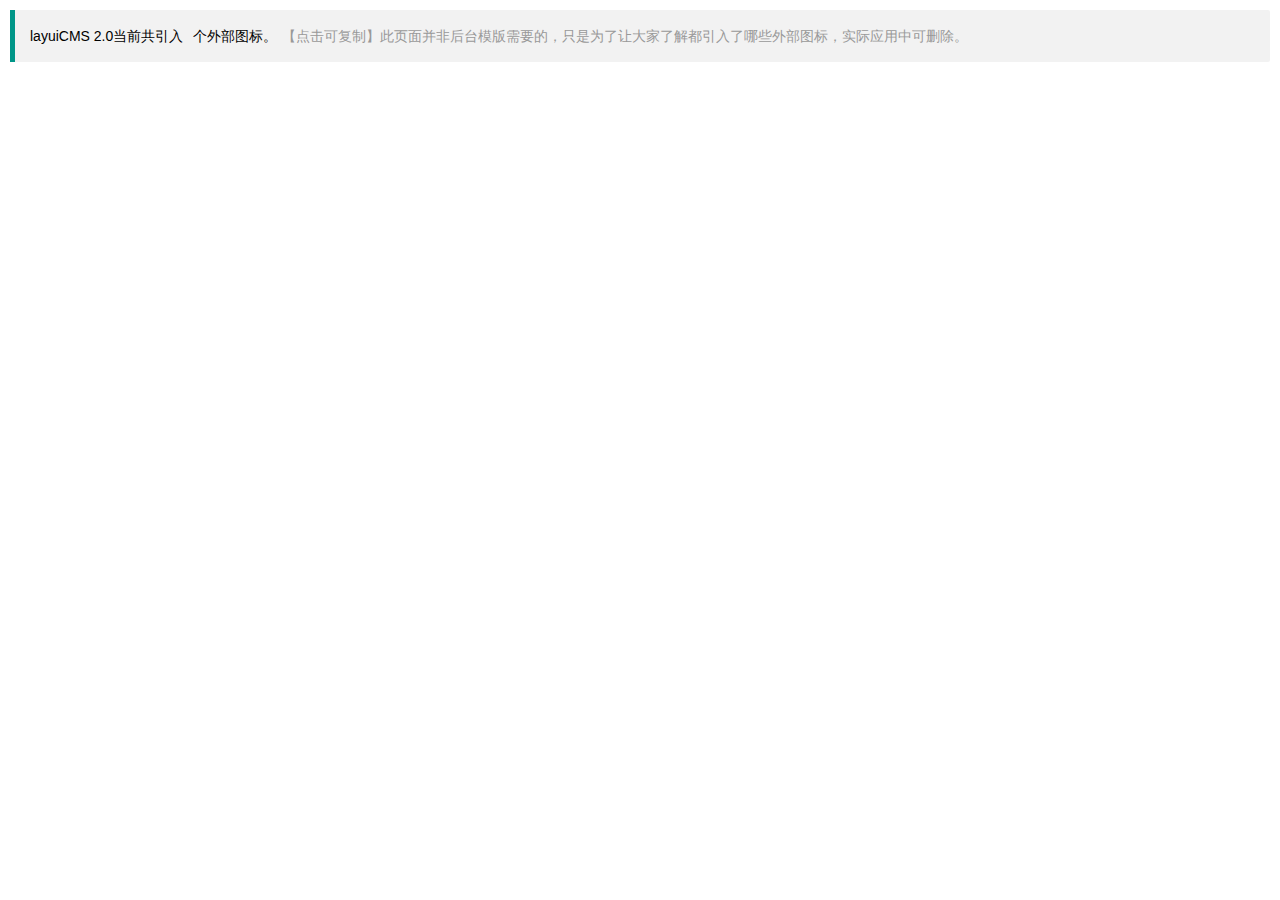
<file: safety_production_system/safety_production_system/src/main/resources/static/resources/page/systemSetting/icons.html>
<!DOCTYPE html>
<html>
<head>
	<meta charset="utf-8">
	<title>图标管理--layui后台管理模板 2.0</title>
	<meta name="renderer" content="webkit">
	<meta http-equiv="X-UA-Compatible" content="IE=edge,chrome=1">
	<meta name="viewport" content="width=device-width, initial-scale=1, maximum-scale=1">
	<meta name="apple-mobile-web-app-status-bar-style" content="black">
	<meta name="apple-mobile-web-app-capable" content="yes">
	<meta name="format-detection" content="telephone=no">
	<link rel="stylesheet" href="../../layui/css/layui.css" media="all" />
	<link rel="stylesheet" href="../../css/public.css" media="all" />
</head>
<body class="childrenBody">
	<blockquote class="layui-elem-quote">
		layuiCMS 2.0当前共引入<span class="layui-red iconsLength"></span>个外部图标。<span class="layui-word-aux">【点击可复制】此页面并非后台模版需要的，只是为了让大家了解都引入了哪些外部图标，实际应用中可删除。</span>
	</blockquote>
	<textarea id="copyText"></textarea>
	<ul class="icons layui-row"></ul>

	<script type="text/javascript" src="../../layui/layui.js"></script>
	<script type="text/javascript" src="icons.js"></script>
</body>
</html>
</file>
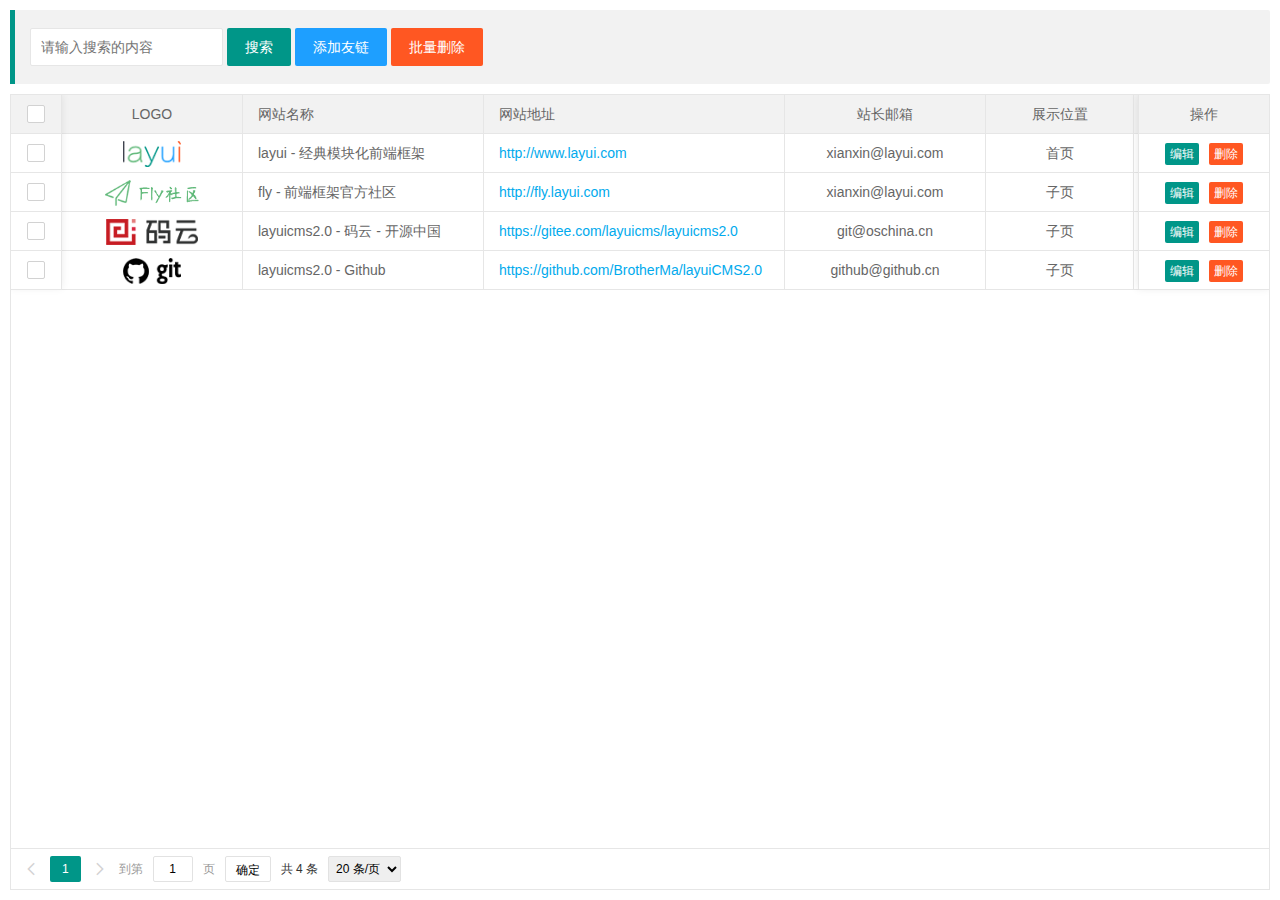
<file: safety_production_system/safety_production_system/src/main/resources/static/resources/page/systemSetting/linkList.html>
<!DOCTYPE html>
<html>
<head>
	<meta charset="utf-8">
	<title>友情链接--layui后台管理模板 2.0</title>
	<meta name="renderer" content="webkit">
	<meta http-equiv="X-UA-Compatible" content="IE=edge,chrome=1">
	<meta name="viewport" content="width=device-width, initial-scale=1, maximum-scale=1">
	<meta name="apple-mobile-web-app-status-bar-style" content="black">
	<meta name="apple-mobile-web-app-capable" content="yes">
	<meta name="format-detection" content="telephone=no">
	<link rel="stylesheet" href="../../layui/css/layui.css" media="all" />
	<link rel="stylesheet" href="../../css/public.css" media="all" />
</head>
<body class="childrenBody">
	<blockquote class="layui-elem-quote quoteBox">
		<form class="layui-form">
			<div class="layui-inline">
				<div class="layui-input-inline">
					<input type="text" class="layui-input searchVal" placeholder="请输入搜索的内容" />
				</div>
				<a class="layui-btn search_btn" data-type="reload">搜索</a>
			</div>
			<div class="layui-inline">
				<a class="layui-btn layui-btn-normal addLink_btn">添加友链</a>
			</div>
			<div class="layui-inline">
				<a class="layui-btn layui-btn-danger layui-btn-normal delAll_btn">批量删除</a>
			</div>
		</form>
	</blockquote>
	<table id="linkList" lay-filter="linkList"></table>

	<script type="text/javascript" src="../../layui/layui.js"></script>
	<script type="text/javascript" src="linkList.js"></script>
</body>
</html>
</file>
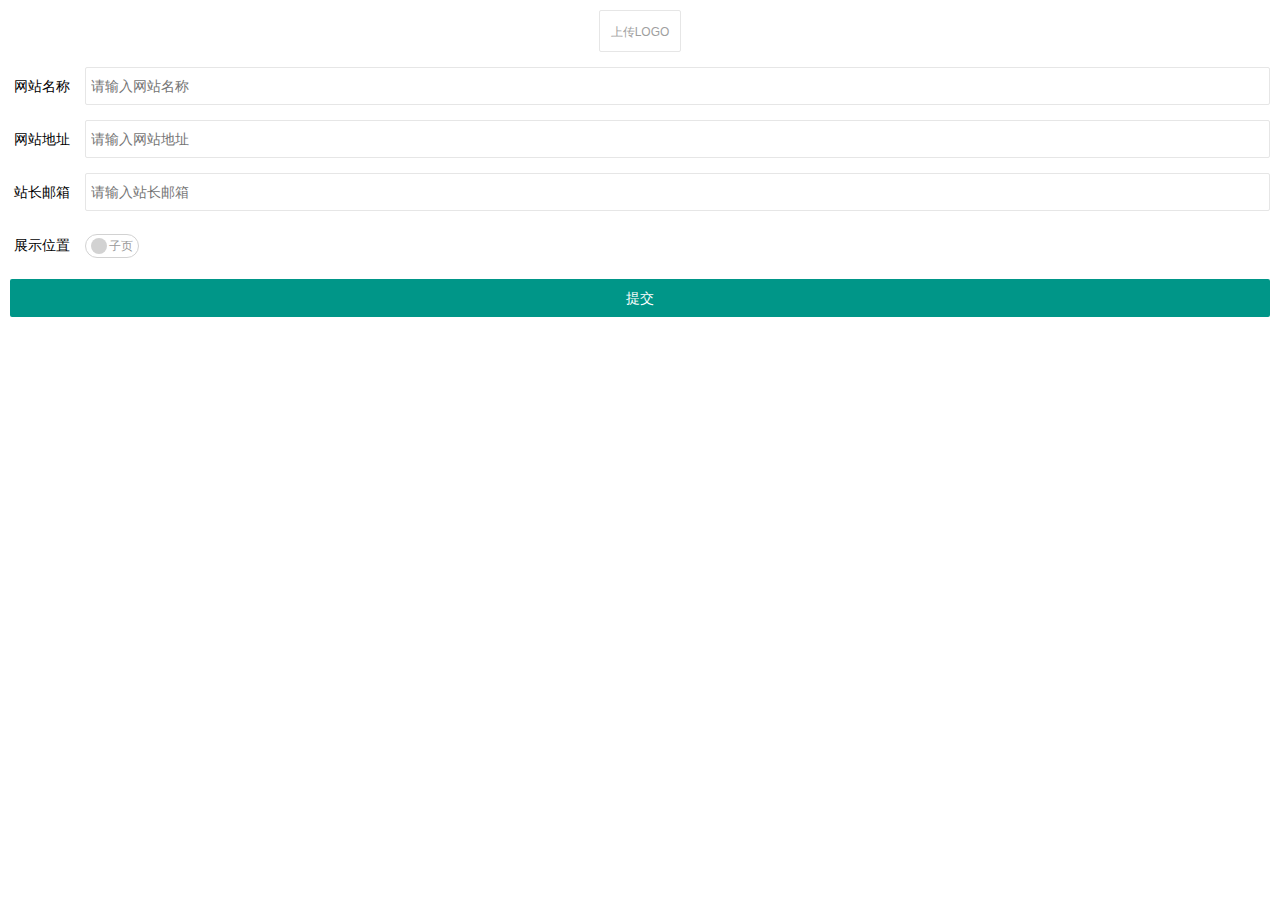
<file: safety_production_system/safety_production_system/src/main/resources/static/resources/page/systemSetting/linksAdd.html>
<!DOCTYPE html>
<html>
<head>
	<meta charset="utf-8">
	<title>文章列表--layui后台管理模板 2.0</title>
	<meta name="renderer" content="webkit">
	<meta http-equiv="X-UA-Compatible" content="IE=edge,chrome=1">
	<meta name="viewport" content="width=device-width, initial-scale=1, maximum-scale=1">
	<meta name="apple-mobile-web-app-status-bar-style" content="black">
	<meta name="apple-mobile-web-app-capable" content="yes">
	<meta name="format-detection" content="telephone=no">
	<link rel="stylesheet" href="../../layui/css/layui.css" media="all" />
	<link rel="stylesheet" href="../../css/public.css" media="all" />
</head>
<body class="childrenBody">
<form class="layui-form linksAdd">
	<div class="layui-form-item">
		<div class="layui-upload-list linkLogo">
			<img class="layui-upload-img linkLogoImg">
		</div>
	</div>
	<div class="layui-form-item">
		<label class="layui-form-label">网站名称</label>
		<div class="layui-input-block">
			<input type="text" class="layui-input linkName" lay-verify="required" placeholder="请输入网站名称" />
		</div>
	</div>
	<div class="layui-form-item">
		<label class="layui-form-label">网站地址</label>
		<div class="layui-input-block">
			<input type="text" class="layui-input linkUrl" lay-verify="required|url" placeholder="请输入网站地址" />
		</div>
	</div>
	<div class="layui-form-item">
		<label class="layui-form-label">站长邮箱</label>
		<div class="layui-input-block">
			<input type="text" class="layui-input masterEmail" lay-verify="required|email" placeholder="请输入站长邮箱" />
		</div>
	</div>
	<div class="layui-form-item">
		<label class="layui-form-label">展示位置</label>
		<div class="layui-input-block">
			<input type="checkbox" class="layui-input showAddress" lay-text="首页|子页" lay-skin="switch" />
		</div>
	</div>
	<div class="layui-form-item">
		<button class="layui-btn layui-block" lay-filter="addLink" lay-submit>提交</button>
	</div>
</form>
<script type="text/javascript" src="../../layui/layui.js"></script>
<script type="text/javascript" src="linkList.js"></script>
</body>
</html>
</file>
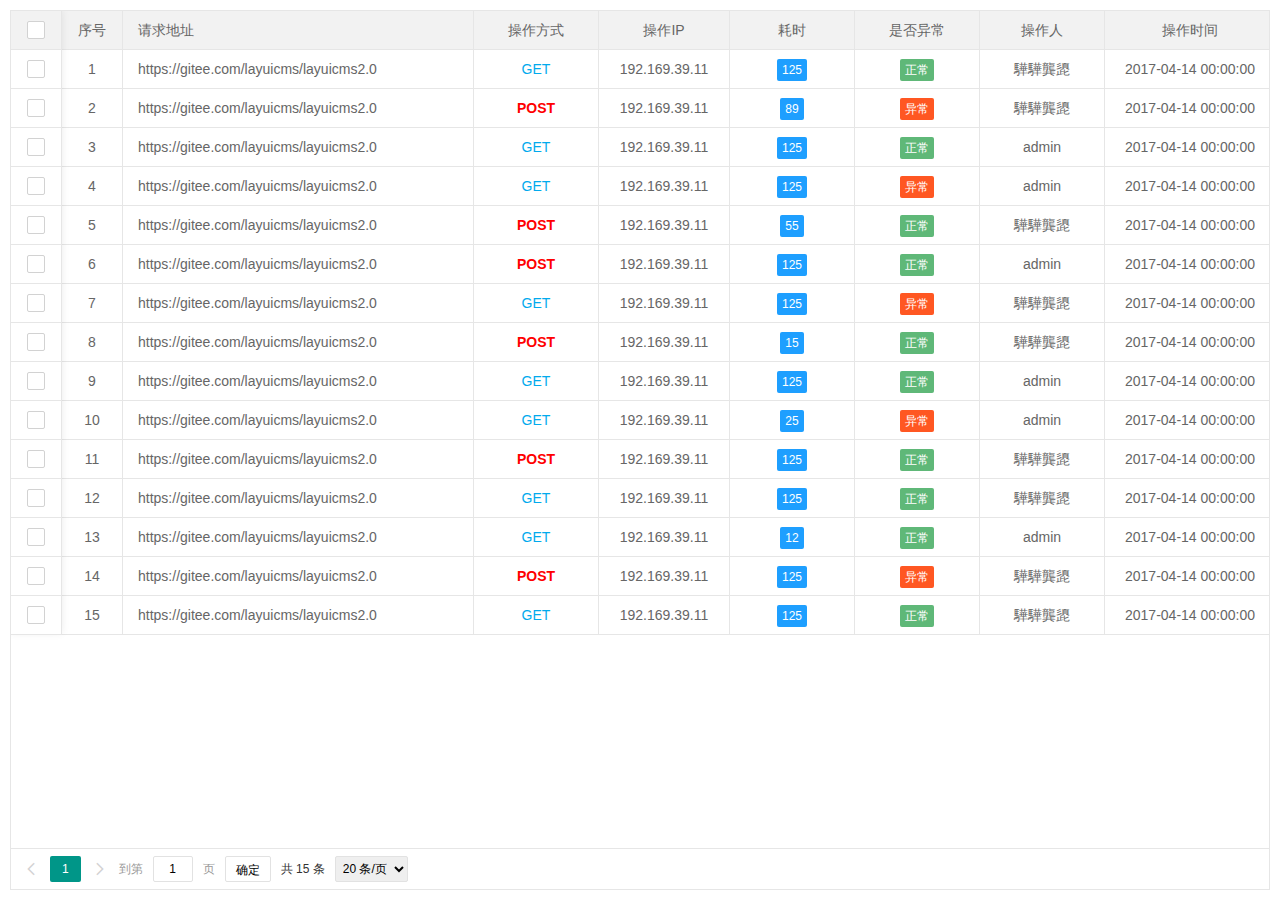
<file: safety_production_system/safety_production_system/src/main/resources/static/resources/page/systemSetting/logs.html>
<!DOCTYPE html>
<html>
<head>
	<meta charset="utf-8">
	<title>系统日志--layui后台管理模板 2.0</title>
	<meta name="renderer" content="webkit">
	<meta http-equiv="X-UA-Compatible" content="IE=edge,chrome=1">
	<meta name="viewport" content="width=device-width, initial-scale=1, maximum-scale=1">
	<meta name="apple-mobile-web-app-status-bar-style" content="black">
	<meta name="apple-mobile-web-app-capable" content="yes">
	<meta name="format-detection" content="telephone=no">
	<link rel="stylesheet" href="../../layui/css/layui.css" media="all" />
	<link rel="stylesheet" href="../../css/public.css" media="all" />
</head>
<body class="childrenBody">

	<table id="logs" lay-filter="logs"></table>

	<script type="text/javascript" src="../../layui/layui.js"></script>
	<script type="text/javascript" src="logs.js"></script>
</body>
</html>
</file>
<file: safety_production_system/safety_production_system/src/main/resources/static/resources/layui/css/layui.css>
/* 自添加样式*/
@import "https://at.alicdn.com/t/font_400842_q6tk84n9ywvu0udi.css";
.layui-icon{ font-size:16px !important;}
.mag0{ margin:0 !important; }
::selection { background: #ff5722; color: #fff; }
.layui-red{ color:#f00 !important; font-weight:bold;}
.layui-blue{ color:#01AAED !important;}

/** layui-v2.2.5 MIT License By https://www.layui.com */
 .layui-inline,img{display:inline-block;vertical-align:middle}h1,h2,h3,h4,h5,h6{font-weight:400}.layui-edge,.layui-header,.layui-inline,.layui-main{position:relative}.layui-btn,.layui-edge,.layui-inline,img{vertical-align:middle}.layui-btn,.layui-disabled,.layui-icon,.layui-unselect{-webkit-user-select:none;-ms-user-select:none;-moz-user-select:none}blockquote,body,button,dd,div,dl,dt,form,h1,h2,h3,h4,h5,h6,input,li,ol,p,pre,td,textarea,th,ul{margin:0;padding:0;-webkit-tap-highlight-color:rgba(0,0,0,0)}a:active,a:hover{outline:0}img{border:none}li{list-style:none}table{border-collapse:collapse;border-spacing:0}h4,h5,h6{font-size:100%}button,input,optgroup,option,select,textarea{font-family:inherit;font-size:inherit;font-style:inherit;font-weight:inherit;outline:0}pre{white-space:pre-wrap;white-space:-moz-pre-wrap;white-space:-pre-wrap;white-space:-o-pre-wrap;word-wrap:break-word}body{line-height:24px;font:14px Helvetica Neue,Helvetica,PingFang SC,\5FAE\8F6F\96C5\9ED1,Tahoma,Arial,sans-serif}hr{height:1px;margin:10px 0;border:0;clear:both}a{color:#333;text-decoration:none}a:hover{color:#777}a cite{font-style:normal;*cursor:pointer}.layui-border-box,.layui-border-box *{box-sizing:border-box}.layui-box,.layui-box *{box-sizing:content-box}.layui-clear{clear:both;*zoom:1}.layui-clear:after{content:'\20';clear:both;*zoom:1;display:block;height:0}.layui-inline{*display:inline;*zoom:1}.layui-edge{display:inline-block;width:0;height:0;border-width:6px;border-style:dashed;border-color:transparent;overflow:hidden}.layui-edge-top{top:-4px;border-bottom-color:#999;border-bottom-style:solid}.layui-edge-right{border-left-color:#999;border-left-style:solid}.layui-edge-bottom{top:2px;border-top-color:#999;border-top-style:solid}.layui-edge-left{border-right-color:#999;border-right-style:solid}.layui-elip{text-overflow:ellipsis;overflow:hidden;white-space:nowrap}.layui-disabled,.layui-disabled:hover{color:#d2d2d2!important;cursor:not-allowed!important}.layui-circle{border-radius:100%}.layui-show{display:block!important}.layui-hide{display:none!important}@font-face{font-family:layui-icon;src:url(../font/iconfont.eot?v=220);src:url(../font/iconfont.eot?v=220#iefix) format('embedded-opentype'),url(../font/iconfont.svg?v=220#iconfont) format('svg'),url(../font/iconfont.woff?v=220) format('woff'),url(../font/iconfont.ttf?v=220) format('truetype')}.layui-icon{font-family:layui-icon!important;font-size:16px;font-style:normal;-webkit-font-smoothing:antialiased;-moz-osx-font-smoothing:grayscale}.layui-icon-duihua:before{content:"\e611"}.layui-icon-shezhi:before{content:"\e614"}.layui-icon-yinshenim:before{content:"\e60f"}.layui-icon-search:before{content:"\e615"}.layui-icon-fenxiang1:before{content:"\e641"}.layui-icon-shezhi1:before{content:"\e620"}.layui-icon-yinqing:before{content:"\e628"}.layui-icon-yuejuancuohao:before{content:"\1006"}.layui-icon-cuo:before{content:"\1007"}.layui-icon-baobiao:before{content:"\e629"}.layui-icon-star:before{content:"\e600"}.layui-icon-yuandian:before{content:"\e617"}.layui-icon-chat:before{content:"\e606"}.layui-icon-logo:before{content:"\e609"}.layui-icon-list:before{content:"\e60a"}.layui-icon-tubiao:before{content:"\e62c"}.layui-icon-right:before{content:"\1005"}.layui-icon-huanfu2:before{content:"\e61b"}.layui-icon-On-line:before{content:"\e610"}.layui-icon-biaoge:before{content:"\e62d"}.layui-icon-youyou:before{content:"\e602"}.layui-icon-zuozuo:before{content:"\e603"}.layui-icon-cart-simple:before{content:"\e698"}.layui-icon-cry:before{content:"\e69c"}.layui-icon-smile:before{content:"\e6af"}.layui-icon-survey:before{content:"\e6b2"}.layui-icon-tree:before{content:"\e62e"}.layui-icon-iconfont17:before{content:"\e62f"}.layui-icon-tianjia:before{content:"\e61f"}.layui-icon-xiazai:before{content:"\e601"}.layui-icon-xuanzemoban48:before{content:"\e630"}.layui-icon-gongju:before{content:"\e631"}.layui-icon-face-surprised:before{content:"\e664"}.layui-icon-bianji:before{content:"\e642"}.layui-icon-speaker:before{content:"\e645"}.layui-icon-xiangxia:before{content:"\e61a"}.layui-icon-wenjian:before{content:"\e621"}.layui-icon-layouts:before{content:"\e632"}.layui-icon-duigou:before{content:"\e618"}.layui-icon-tianjia1:before{content:"\e608"}.layui-icon-yaoyaozhibofanye:before{content:"\e633"}.layui-icon-read:before{content:"\e705"}.layui-icon-404:before{content:"\e61c"}.layui-icon-lunbozutu:before{content:"\e634"}.layui-icon-help:before{content:"\e607"}.layui-icon-daima1:before{content:"\e635"}.layui-icon-jinshui:before{content:"\e636"}.layui-icon-find-fill:before{content:"\e670"}.layui-icon-about:before{content:"\e60b"}.layui-icon-location:before{content:"\e715"}.layui-icon-xiangshang:before{content:"\e619"}.layui-icon-pause:before{content:"\e651"}.layui-icon-riqi:before{content:"\e637"}.layui-icon-uploadfile:before{content:"\e61d"}.layui-icon-delete:before{content:"\e640"}.layui-icon-play:before{content:"\e652"}.layui-icon-top:before{content:"\e604"}.layui-icon-haoyouqingqiu:before{content:"\e612"}.layui-icon-weibiaoti1:before{content:"\e605"}.layui-icon-chuangkou:before{content:"\e638"}.layui-icon-comiisbiaoqing:before{content:"\e60c"}.layui-icon-zhengque:before{content:"\e616"}.layui-icon-dollar:before{content:"\e659"}.layui-icon-iconfontwodehaoyou:before{content:"\e613"}.layui-icon-wenjianxiazai:before{content:"\e61e"}.layui-icon-tupian:before{content:"\e60d"}.layui-icon-lianjie:before{content:"\e64c"}.layui-icon-diamond:before{content:"\e735"}.layui-icon-jilu:before{content:"\e60e"}.layui-icon-liucheng:before{content:"\e622"}.layui-icon-fontstrikethrough:before{content:"\e64f"}.layui-icon-unlink:before{content:"\e64d"}.layui-icon-bianjiwenzi:before{content:"\e639"}.layui-icon-sanjiao:before{content:"\e623"}.layui-icon-danxuankuanghouxuan:before{content:"\e63f"}.layui-icon-danxuankuangxuanzhong:before{content:"\e643"}.layui-icon-juzhongduiqi:before{content:"\e647"}.layui-icon-youduiqi:before{content:"\e648"}.layui-icon-zuoduiqi:before{content:"\e649"}.layui-icon-gongsisvgtubiaozongji22:before{content:"\e626"}.layui-icon-gongsisvgtubiaozongji23:before{content:"\e627"}.layui-icon-refresh-2:before{content:"\1002"}.layui-icon-loading-1:before{content:"\e63e"}.layui-icon-return:before{content:"\e65c"}.layui-icon-jiacu:before{content:"\e62b"}.layui-icon-uploading:before{content:"\e67c"}.layui-icon-liaotianduihuaimgoutong:before{content:"\e63a"}.layui-icon-video:before{content:"\e6ed"}.layui-icon-headset:before{content:"\e6fc"}.layui-icon-wenjianjiafan:before{content:"\e624"}.layui-icon-shouji:before{content:"\e63b"}.layui-icon-tianjia2:before{content:"\e654"}.layui-icon-wenjianjia:before{content:"\e7a0"}.layui-icon-biaoqing:before{content:"\e650"}.layui-icon-html:before{content:"\e64b"}.layui-icon-biaodan:before{content:"\e63c"}.layui-icon-cart:before{content:"\e657"}.layui-icon-camera-fill:before{content:"\e65d"}.layui-icon-25:before{content:"\e62a"}.layui-icon-emwdaima:before{content:"\e64e"}.layui-icon-fire:before{content:"\e756"}.layui-icon-set:before{content:"\e716"}.layui-icon-zitixiahuaxian:before{content:"\e646"}.layui-icon-sanjiao1:before{content:"\e625"}.layui-icon-tips:before{content:"\e702"}.layui-icon-tupian-copy-copy:before{content:"\e64a"}.layui-icon-more-vertical:before{content:"\e671"}.layui-icon-zhuti2:before{content:"\e66c"}.layui-icon-loading:before{content:"\e63d"}.layui-icon-xieti:before{content:"\e644"}.layui-icon-refresh-1:before{content:"\e666"}.layui-icon-rmb:before{content:"\e65e"}.layui-icon-home:before{content:"\e68e"}.layui-icon-user:before{content:"\e770"}.layui-icon-notice:before{content:"\e667"}.layui-icon-voice:before{content:"\e688"}.layui-icon-download:before{content:"\e681"}.layui-icon-snowflake:before{content:"\e6b1"}.layui-icon-yemian1:before{content:"\e655"}.layui-icon-template:before{content:"\e663"}.layui-icon-auz:before{content:"\e672"}.layui-icon-console:before{content:"\e665"}.layui-icon-app:before{content:"\e653"}.layui-icon-xiayiye:before{content:"\e65a"}.layui-icon-website:before{content:"\e7ae"}.layui-icon-xiayiye1:before{content:"\e65b"}.layui-icon-component:before{content:"\e857"}.layui-icon-more:before{content:"\e65f"}.layui-icon-shrink-right:before{content:"\e668"}.layui-icon-spread-left:before{content:"\e66b"}.layui-icon-camera:before{content:"\e660"}.layui-icon-note:before{content:"\e66e"}.layui-icon-refresh:before{content:"\e669"}.layui-icon-nv:before{content:"\e661"}.layui-icon-nan:before{content:"\e662"}.layui-icon-senior:before{content:"\e674"}.layui-icon-theme:before{content:"\e66a"}.layui-icon-tread:before{content:"\e6c5"}.layui-icon-praise:before{content:"\e6c6"}.layui-icon-star-fill:before{content:"\e658"}.layui-icon-template-1:before{content:"\e656"}.layui-icon-loading-2:before{content:"\e66d"}.layui-main{width:1140px;margin:0 auto}.layui-header{z-index:1000;height:60px}.layui-header a:hover{transition:all .5s;-webkit-transition:all .5s}.layui-side{position:fixed;top:0;bottom:0;z-index:999;width:200px;overflow-x:hidden}.layui-side-scroll{width:220px;height:100%;overflow-x:hidden}.layui-body{position:absolute;left:200px;right:0;top:0;bottom:0;z-index:998;width:auto;overflow:hidden;overflow-y:auto;box-sizing:border-box}.layui-layout-body{overflow:hidden}.layui-layout-admin .layui-header{background-color:#23262E}.layui-layout-admin .layui-side{top:60px;width:200px;overflow-x:hidden}.layui-layout-admin .layui-body{top:60px;bottom:44px}.layui-layout-admin .layui-main{width:auto;margin:0 15px}.layui-layout-admin .layui-footer{position:fixed;left:200px;right:0;bottom:0;height:44px;line-height:44px;padding:0 15px;background-color:#eee}.layui-layout-admin .layui-logo{position:absolute;left:0;top:0;width:200px;height:100%;line-height:60px;text-align:center;color:#009688;font-size:16px}.layui-layout-admin .layui-header .layui-nav{background:0 0}.layui-layout-left{position:absolute!important;left:200px;top:0}.layui-layout-right{position:absolute!important;right:0;top:0}.layui-container{position:relative;margin:0 auto;padding:0 15px;box-sizing:border-box}.layui-fluid{position:relative;margin:0 auto;padding:0 15px}.layui-row:after,.layui-row:before{content:'';display:block;clear:both}.layui-col-lg1,.layui-col-lg10,.layui-col-lg11,.layui-col-lg12,.layui-col-lg2,.layui-col-lg3,.layui-col-lg4,.layui-col-lg5,.layui-col-lg6,.layui-col-lg7,.layui-col-lg8,.layui-col-lg9,.layui-col-md1,.layui-col-md10,.layui-col-md11,.layui-col-md12,.layui-col-md2,.layui-col-md3,.layui-col-md4,.layui-col-md5,.layui-col-md6,.layui-col-md7,.layui-col-md8,.layui-col-md9,.layui-col-sm1,.layui-col-sm10,.layui-col-sm11,.layui-col-sm12,.layui-col-sm2,.layui-col-sm3,.layui-col-sm4,.layui-col-sm5,.layui-col-sm6,.layui-col-sm7,.layui-col-sm8,.layui-col-sm9,.layui-col-xs1,.layui-col-xs10,.layui-col-xs11,.layui-col-xs12,.layui-col-xs2,.layui-col-xs3,.layui-col-xs4,.layui-col-xs5,.layui-col-xs6,.layui-col-xs7,.layui-col-xs8,.layui-col-xs9{position:relative;display:block;box-sizing:border-box}.layui-col-xs1,.layui-col-xs10,.layui-col-xs11,.layui-col-xs12,.layui-col-xs2,.layui-col-xs3,.layui-col-xs4,.layui-col-xs5,.layui-col-xs6,.layui-col-xs7,.layui-col-xs8,.layui-col-xs9{float:left}.layui-col-xs1{width:8.33333333%}.layui-col-xs2{width:16.66666667%}.layui-col-xs3{width:25%}.layui-col-xs4{width:33.33333333%}.layui-col-xs5{width:41.66666667%}.layui-col-xs6{width:50%}.layui-col-xs7{width:58.33333333%}.layui-col-xs8{width:66.66666667%}.layui-col-xs9{width:75%}.layui-col-xs10{width:83.33333333%}.layui-col-xs11{width:91.66666667%}.layui-col-xs12{width:100%}.layui-col-xs-offset1{margin-left:8.33333333%}.layui-col-xs-offset2{margin-left:16.66666667%}.layui-col-xs-offset3{margin-left:25%}.layui-col-xs-offset4{margin-left:33.33333333%}.layui-col-xs-offset5{margin-left:41.66666667%}.layui-col-xs-offset6{margin-left:50%}.layui-col-xs-offset7{margin-left:58.33333333%}.layui-col-xs-offset8{margin-left:66.66666667%}.layui-col-xs-offset9{margin-left:75%}.layui-col-xs-offset10{margin-left:83.33333333%}.layui-col-xs-offset11{margin-left:91.66666667%}.layui-col-xs-offset12{margin-left:100%}@media screen and (max-width:768px){.layui-hide-xs{display:none!important}.layui-show-xs-block{display:block!important}.layui-show-xs-inline{display:inline!important}.layui-show-xs-inline-block{display:inline-block!important}}@media screen and (min-width:768px){.layui-container{width:750px}.layui-hide-sm{display:none!important}.layui-show-sm-block{display:block!important}.layui-show-sm-inline{display:inline!important}.layui-show-sm-inline-block{display:inline-block!important}.layui-col-sm1,.layui-col-sm10,.layui-col-sm11,.layui-col-sm12,.layui-col-sm2,.layui-col-sm3,.layui-col-sm4,.layui-col-sm5,.layui-col-sm6,.layui-col-sm7,.layui-col-sm8,.layui-col-sm9{float:left}.layui-col-sm1{width:8.33333333%}.layui-col-sm2{width:16.66666667%}.layui-col-sm3{width:25%}.layui-col-sm4{width:33.33333333%}.layui-col-sm5{width:41.66666667%}.layui-col-sm6{width:50%}.layui-col-sm7{width:58.33333333%}.layui-col-sm8{width:66.66666667%}.layui-col-sm9{width:75%}.layui-col-sm10{width:83.33333333%}.layui-col-sm11{width:91.66666667%}.layui-col-sm12{width:100%}.layui-col-sm-offset1{margin-left:8.33333333%}.layui-col-sm-offset2{margin-left:16.66666667%}.layui-col-sm-offset3{margin-left:25%}.layui-col-sm-offset4{margin-left:33.33333333%}.layui-col-sm-offset5{margin-left:41.66666667%}.layui-col-sm-offset6{margin-left:50%}.layui-col-sm-offset7{margin-left:58.33333333%}.layui-col-sm-offset8{margin-left:66.66666667%}.layui-col-sm-offset9{margin-left:75%}.layui-col-sm-offset10{margin-left:83.33333333%}.layui-col-sm-offset11{margin-left:91.66666667%}.layui-col-sm-offset12{margin-left:100%}}@media screen and (min-width:992px){.layui-container{width:970px}.layui-hide-md{display:none!important}.layui-show-md-block{display:block!important}.layui-show-md-inline{display:inline!important}.layui-show-md-inline-block{display:inline-block!important}.layui-col-md1,.layui-col-md10,.layui-col-md11,.layui-col-md12,.layui-col-md2,.layui-col-md3,.layui-col-md4,.layui-col-md5,.layui-col-md6,.layui-col-md7,.layui-col-md8,.layui-col-md9{float:left}.layui-col-md1{width:8.33333333%}.layui-col-md2{width:16.66666667%}.layui-col-md3{width:25%}.layui-col-md4{width:33.33333333%}.layui-col-md5{width:41.66666667%}.layui-col-md6{width:50%}.layui-col-md7{width:58.33333333%}.layui-col-md8{width:66.66666667%}.layui-col-md9{width:75%}.layui-col-md10{width:83.33333333%}.layui-col-md11{width:91.66666667%}.layui-col-md12{width:100%}.layui-col-md-offset1{margin-left:8.33333333%}.layui-col-md-offset2{margin-left:16.66666667%}.layui-col-md-offset3{margin-left:25%}.layui-col-md-offset4{margin-left:33.33333333%}.layui-col-md-offset5{margin-left:41.66666667%}.layui-col-md-offset6{margin-left:50%}.layui-col-md-offset7{margin-left:58.33333333%}.layui-col-md-offset8{margin-left:66.66666667%}.layui-col-md-offset9{margin-left:75%}.layui-col-md-offset10{margin-left:83.33333333%}.layui-col-md-offset11{margin-left:91.66666667%}.layui-col-md-offset12{margin-left:100%}}@media screen and (min-width:1200px){.layui-container{width:1170px}.layui-hide-lg{display:none!important}.layui-show-lg-block{display:block!important}.layui-show-lg-inline{display:inline!important}.layui-show-lg-inline-block{display:inline-block!important}.layui-col-lg1,.layui-col-lg10,.layui-col-lg11,.layui-col-lg12,.layui-col-lg2,.layui-col-lg3,.layui-col-lg4,.layui-col-lg5,.layui-col-lg6,.layui-col-lg7,.layui-col-lg8,.layui-col-lg9{float:left}.layui-col-lg1{width:8.33333333%}.layui-col-lg2{width:16.66666667%}.layui-col-lg3{width:25%}.layui-col-lg4{width:33.33333333%}.layui-col-lg5{width:41.66666667%}.layui-col-lg6{width:50%}.layui-col-lg7{width:58.33333333%}.layui-col-lg8{width:66.66666667%}.layui-col-lg9{width:75%}.layui-col-lg10{width:83.33333333%}.layui-col-lg11{width:91.66666667%}.layui-col-lg12{width:100%}.layui-col-lg-offset1{margin-left:8.33333333%}.layui-col-lg-offset2{margin-left:16.66666667%}.layui-col-lg-offset3{margin-left:25%}.layui-col-lg-offset4{margin-left:33.33333333%}.layui-col-lg-offset5{margin-left:41.66666667%}.layui-col-lg-offset6{margin-left:50%}.layui-col-lg-offset7{margin-left:58.33333333%}.layui-col-lg-offset8{margin-left:66.66666667%}.layui-col-lg-offset9{margin-left:75%}.layui-col-lg-offset10{margin-left:83.33333333%}.layui-col-lg-offset11{margin-left:91.66666667%}.layui-col-lg-offset12{margin-left:100%}}.layui-col-space1{margin:-.5px}.layui-col-space1>*{padding:.5px}.layui-col-space3{margin:-1.5px}.layui-col-space3>*{padding:1.5px}.layui-col-space5{margin:-2.5px}.layui-col-space5>*{padding:2.5px}.layui-col-space8{margin:-3.5px}.layui-col-space8>*{padding:3.5px}.layui-col-space10{margin:-5px}.layui-col-space10>*{padding:5px}.layui-col-space12{margin:-6px}.layui-col-space12>*{padding:6px}.layui-col-space15{margin:-7.5px}.layui-col-space15>*{padding:7.5px}.layui-col-space18{margin:-9px}.layui-col-space18>*{padding:9px}.layui-col-space20{margin:-10px}.layui-col-space20>*{padding:10px}.layui-col-space22{margin:-11px}.layui-col-space22>*{padding:11px}.layui-col-space25{margin:-12.5px}.layui-col-space25>*{padding:12.5px}.layui-col-space30{margin:-15px}.layui-col-space30>*{padding:15px}.layui-btn,.layui-input,.layui-select,.layui-textarea,.layui-upload-button{outline:0;-webkit-appearance:none;transition:all .3s;-webkit-transition:all .3s;box-sizing:border-box}.layui-elem-quote{margin-bottom:10px;padding:15px;line-height:22px;border-left:5px solid #009688;border-radius:0 2px 2px 0;background-color:#f2f2f2}.layui-quote-nm{border-style:solid;border-width:1px 1px 1px 5px;background:0 0}.layui-elem-field{margin-bottom:10px;padding:0;border-width:1px;border-style:solid}.layui-elem-field legend{margin-left:20px;padding:0 10px;font-size:20px;font-weight:300}.layui-field-title{margin:10px 0 20px;border-width:1px 0 0}.layui-field-box{padding:10px 15px}.layui-field-title .layui-field-box{padding:10px 0}.layui-progress{position:relative;height:6px;border-radius:20px;background-color:#e2e2e2}.layui-progress-bar{position:absolute;left:0;top:0;width:0;max-width:100%;height:6px;border-radius:20px;text-align:right;background-color:#5FB878;transition:all .3s;-webkit-transition:all .3s}.layui-progress-big,.layui-progress-big .layui-progress-bar{height:18px;line-height:18px}.layui-progress-text{position:relative;top:-20px;line-height:18px;font-size:12px;color:#666}.layui-progress-big .layui-progress-text{position:static;padding:0 10px;color:#fff}.layui-collapse{border-width:1px;border-style:solid;border-radius:2px}.layui-colla-content,.layui-colla-item{border-top-width:1px;border-top-style:solid}.layui-colla-item:first-child{border-top:none}.layui-colla-title{position:relative;height:42px;line-height:42px;padding:0 15px 0 35px;color:#333;background-color:#f2f2f2;cursor:pointer;font-size:14px}.layui-colla-content{display:none;padding:10px 15px;line-height:22px;color:#666}.layui-colla-icon{position:absolute;left:15px;top:0;font-size:14px}.layui-card-body,.layui-card-header,.layui-form-label,.layui-form-mid,.layui-form-select,.layui-input-block,.layui-input-inline,.layui-textarea{position:relative}.layui-card{margin-bottom:15px;border-radius:2px;background-color:#fff;box-shadow:0 1px 2px 0 rgba(0,0,0,.05)}.layui-card:last-child{margin-bottom:0}.layui-card-header{height:42px;line-height:42px;padding:0 15px;border-bottom:1px solid #f6f6f6;color:#333;border-radius:2px 2px 0 0;font-size:14px}.layui-bg-black,.layui-bg-blue,.layui-bg-cyan,.layui-bg-green,.layui-bg-orange,.layui-bg-red{color:#fff!important}.layui-card-body{padding:10px 15px;line-height:24px}.layui-card-body .layui-table{margin:5px 0}.layui-card .layui-tab{margin:0}.layui-panel-window{position:relative;padding:15px;border-radius:0;border-top:5px solid #E6E6E6;background-color:#fff}.layui-bg-red{background-color:#FF5722!important}.layui-bg-orange{background-color:#FFB800!important}.layui-bg-green{background-color:#009688!important}.layui-bg-cyan{background-color:#2F4056!important}.layui-bg-blue{background-color:#1E9FFF!important}.layui-bg-black{background-color:#393D49!important}.layui-bg-gray{background-color:#eee!important;color:#666!important}.layui-badge-rim,.layui-colla-content,.layui-colla-item,.layui-collapse,.layui-elem-field,.layui-form-pane .layui-form-item[pane],.layui-form-pane .layui-form-label,.layui-input,.layui-layedit,.layui-layedit-tool,.layui-quote-nm,.layui-select,.layui-tab-bar,.layui-tab-card,.layui-tab-title,.layui-tab-title .layui-this:after,.layui-textarea{border-color:#e6e6e6}.layui-timeline-item:before,hr{background-color:#e6e6e6}.layui-text{line-height:22px;font-size:14px;color:#666}.layui-text h1,.layui-text h2,.layui-text h3{font-weight:500;color:#333}.layui-text h1{font-size:30px}.layui-text h2{font-size:24px}.layui-text h3{font-size:18px}.layui-text a:not(.layui-btn){color:#01AAED}.layui-text a:not(.layui-btn):hover{text-decoration:underline}.layui-text ul{padding:5px 0 5px 15px}.layui-text ul li{margin-top:5px;list-style-type:disc}.layui-text em,.layui-word-aux{color:#999!important;padding:0 5px!important}.layui-btn{display:inline-block;height:38px;line-height:38px;padding:0 18px;background-color:#009688;color:#fff;white-space:nowrap;text-align:center;font-size:14px;border:none;border-radius:2px;cursor:pointer}.layui-btn:hover{opacity:.8;filter:alpha(opacity=80);color:#fff}.layui-btn:active{opacity:1;filter:alpha(opacity=100)}.layui-btn+.layui-btn{margin-left:10px}.layui-btn-container{font-size:0}.layui-btn-container .layui-btn{margin-right:10px;margin-bottom:10px}.layui-btn-container .layui-btn+.layui-btn{margin-left:0}.layui-table .layui-btn-container .layui-btn{margin-bottom:9px}.layui-btn-radius{border-radius:100px}.layui-btn .layui-icon{margin-right:3px;font-size:18px;vertical-align:bottom;vertical-align:middle\9}.layui-btn-primary{border:1px solid #C9C9C9;background-color:#fff;color:#555}.layui-btn-primary:hover{border-color:#009688;color:#333}.layui-btn-normal{background-color:#1E9FFF}.layui-btn-warm{background-color:#FFB800}.layui-btn-danger{background-color:#FF5722}.layui-btn-disabled,.layui-btn-disabled:active,.layui-btn-disabled:hover{border:1px solid #e6e6e6;background-color:#FBFBFB;color:#C9C9C9;cursor:not-allowed;opacity:1}.layui-btn-lg{height:44px;line-height:44px;padding:0 25px;font-size:16px}.layui-btn-sm{height:30px;line-height:30px;padding:0 10px;font-size:12px}.layui-btn-sm i{font-size:16px!important}.layui-btn-xs{height:22px;line-height:22px;padding:0 5px;font-size:12px}.layui-btn-xs i{font-size:14px!important}.layui-btn-group{display:inline-block;vertical-align:middle;font-size:0}.layui-btn-group .layui-btn{margin-left:0!important;margin-right:0!important;border-left:1px solid rgba(255,255,255,.5);border-radius:0}.layui-btn-group .layui-btn-primary{border-left:none}.layui-btn-group .layui-btn-primary:hover{border-color:#C9C9C9;color:#009688}.layui-btn-group .layui-btn:first-child{border-left:none;border-radius:2px 0 0 2px}.layui-btn-group .layui-btn-primary:first-child{border-left:1px solid #c9c9c9}.layui-btn-group .layui-btn:last-child{border-radius:0 2px 2px 0}.layui-btn-group .layui-btn+.layui-btn{margin-left:0}.layui-btn-group+.layui-btn-group{margin-left:10px}.layui-btn-fluid{width:100%}.layui-input,.layui-select,.layui-textarea{height:38px;line-height:1.3;line-height:38px\9;border-width:1px;border-style:solid;background-color:#fff;border-radius:2px}.layui-input::-webkit-input-placeholder,.layui-select::-webkit-input-placeholder,.layui-textarea::-webkit-input-placeholder{line-height:1.3}.layui-input,.layui-textarea{display:block;width:100%;padding-left:10px}.layui-input:hover,.layui-textarea:hover{border-color:#D2D2D2!important}.layui-input:focus,.layui-textarea:focus{border-color:#C9C9C9!important}.layui-textarea{min-height:100px;height:auto;line-height:20px;padding:6px 10px;resize:vertical}.layui-select{padding:0 10px}.layui-form input[type=checkbox],.layui-form input[type=radio],.layui-form select{display:none}.layui-form [lay-ignore]{display:initial}.layui-form-item{margin-bottom:15px;clear:both;*zoom:1}.layui-form-item:after{content:'\20';clear:both;*zoom:1;display:block;height:0}.layui-form-label{float:left;display:block;padding:9px 15px;width:80px;font-weight:400;line-height:20px;text-align:right}.layui-form-label-col{display:block;float:none;padding:9px 0;line-height:20px;text-align:left}.layui-form-item .layui-inline{margin-bottom:5px;margin-right:10px}.layui-input-block{margin-left:110px;min-height:36px}.layui-input-inline{display:inline-block;vertical-align:middle}.layui-form-item .layui-input-inline{float:left;width:190px;margin-right:10px}.layui-form-text .layui-input-inline{width:auto}.layui-form-mid{float:left;display:block;padding:9px 0!important;line-height:20px;margin-right:10px}.layui-form-danger+.layui-form-select .layui-input,.layui-form-danger:focus{border-color:#FF5722!important}.layui-form-select .layui-input{padding-right:30px;cursor:pointer}.layui-form-select .layui-edge{position:absolute;right:10px;top:50%;margin-top:-3px;cursor:pointer;border-width:6px;border-top-color:#c2c2c2;border-top-style:solid;transition:all .3s;-webkit-transition:all .3s}.layui-form-select dl{display:none;position:absolute;left:0;top:42px;padding:5px 0;z-index:999;min-width:100%;border:1px solid #d2d2d2;max-height:300px;overflow-y:auto;background-color:#fff;border-radius:2px;box-shadow:0 2px 4px rgba(0,0,0,.12);box-sizing:border-box}.layui-form-select dl dd,.layui-form-select dl dt{padding:0 10px;line-height:36px;white-space:nowrap;overflow:hidden;text-overflow:ellipsis}.layui-form-select dl dt{font-size:12px;color:#999}.layui-form-select dl dd{cursor:pointer}.layui-form-select dl dd:hover{background-color:#f2f2f2}.layui-form-select .layui-select-group dd{padding-left:20px}.layui-form-select dl dd.layui-select-tips{padding-left:10px!important;color:#999}.layui-form-select dl dd.layui-this{background-color:#5FB878;color:#fff}.layui-form-checkbox,.layui-form-select dl dd.layui-disabled{background-color:#fff}.layui-form-selected dl{display:block}.layui-form-checkbox,.layui-form-checkbox *,.layui-form-switch{display:inline-block;vertical-align:middle}.layui-form-selected .layui-edge{margin-top:-9px;-webkit-transform:rotate(180deg);transform:rotate(180deg);margin-top:-3px\9}:root .layui-form-selected .layui-edge{margin-top:-9px\0/IE9}.layui-form-selectup dl{top:auto;bottom:42px}.layui-select-none{margin:5px 0;text-align:center;color:#999}.layui-select-disabled .layui-disabled{border-color:#eee!important}.layui-select-disabled .layui-edge{border-top-color:#d2d2d2}.layui-form-checkbox{position:relative;height:30px;line-height:28px;margin-right:10px;padding-right:30px;border:1px solid #d2d2d2;cursor:pointer;font-size:0;border-radius:2px;-webkit-transition:.1s linear;transition:.1s linear;box-sizing:border-box}.layui-form-checkbox:hover{border:1px solid #c2c2c2}.layui-form-checkbox span{padding:0 10px;height:100%;font-size:14px;background-color:#d2d2d2;color:#fff;overflow:hidden;white-space:nowrap;text-overflow:ellipsis}.layui-form-checkbox:hover span{background-color:#c2c2c2}.layui-form-checkbox i{position:absolute;right:0;width:30px;color:#fff;font-size:20px;text-align:center}.layui-form-checkbox:hover i{color:#c2c2c2}.layui-form-checked,.layui-form-checked:hover{border-color:#5FB878}.layui-form-checked span,.layui-form-checked:hover span{background-color:#5FB878}.layui-form-checked i,.layui-form-checked:hover i{color:#5FB878}.layui-form-item .layui-form-checkbox{margin-top:4px}.layui-form-checkbox[lay-skin=primary]{height:auto!important;line-height:normal!important;border:none!important;margin-right:0;padding-right:0;background:0 0}.layui-form-checkbox[lay-skin=primary] span{float:right;padding-right:15px;line-height:18px;background:0 0;color:#666}.layui-form-checkbox[lay-skin=primary] i{position:relative;top:0;width:16px;height:16px;line-height:16px;border:1px solid #d2d2d2;font-size:12px;border-radius:2px;background-color:#fff;-webkit-transition:.1s linear;transition:.1s linear}.layui-form-checkbox[lay-skin=primary]:hover i{border-color:#5FB878;color:#fff}.layui-form-checked[lay-skin=primary] i{border-color:#5FB878;background-color:#5FB878;color:#fff}.layui-checkbox-disbaled[lay-skin=primary] span{background:0 0!important;color:#c2c2c2}.layui-checkbox-disbaled[lay-skin=primary]:hover i{border-color:#d2d2d2}.layui-form-item .layui-form-checkbox[lay-skin=primary]{margin-top:10px}.layui-form-switch{position:relative;height:22px;line-height:22px;width:42px;padding:0 5px;margin-top:8px;border:1px solid #d2d2d2;border-radius:20px;cursor:pointer;background-color:#fff;-webkit-transition:.1s linear;transition:.1s linear}.layui-form-switch i{position:absolute;left:5px;top:3px;width:16px;height:16px;border-radius:20px;background-color:#d2d2d2;-webkit-transition:.1s linear;transition:.1s linear}.layui-form-switch em{position:absolute;right:5px;top:0;width:25px;padding:0!important;text-align:center!important;color:#999!important;font-style:normal!important;font-size:12px}.layui-form-onswitch{border-color:#5FB878;background-color:#5FB878}.layui-form-onswitch i{left:32px;background-color:#fff}.layui-form-onswitch em{left:5px;right:auto;color:#fff!important}.layui-checkbox-disbaled{border-color:#e2e2e2!important}.layui-checkbox-disbaled span{background-color:#e2e2e2!important}.layui-checkbox-disbaled:hover i{color:#fff!important}[lay-radio]{display:none}.layui-form-radio,.layui-form-radio *{display:inline-block;vertical-align:middle}.layui-form-radio{line-height:28px;margin:6px 10px 0 0;padding-right:10px;cursor:pointer;font-size:0}.layui-form-radio *{font-size:14px}.layui-form-radio>i{margin-right:8px;font-size:22px;color:#c2c2c2}.layui-form-radio>i:hover,.layui-form-radioed>i{color:#5FB878}.layui-radio-disbaled>i{color:#e2e2e2!important}.layui-form-pane .layui-form-label{width:110px;padding:8px 15px;height:38px;line-height:20px;border-width:1px;border-style:solid;border-radius:2px 0 0 2px;text-align:center;background-color:#FBFBFB;overflow:hidden;white-space:nowrap;text-overflow:ellipsis;box-sizing:border-box}.layui-form-pane .layui-input-inline{margin-left:-1px}.layui-form-pane .layui-input-block{margin-left:110px;left:-1px}.layui-form-pane .layui-input{border-radius:0 2px 2px 0}.layui-form-pane .layui-form-text .layui-form-label{float:none;width:100%;border-radius:2px;box-sizing:border-box;text-align:left}.layui-form-pane .layui-form-text .layui-input-inline{display:block;margin:0;top:-1px;clear:both}.layui-form-pane .layui-form-text .layui-input-block{margin:0;left:0;top:-1px}.layui-form-pane .layui-form-text .layui-textarea{min-height:100px;border-radius:0 0 2px 2px}.layui-form-pane .layui-form-checkbox{margin:4px 0 4px 10px}.layui-form-pane .layui-form-radio,.layui-form-pane .layui-form-switch{margin-top:6px;margin-left:10px}.layui-form-pane .layui-form-item[pane]{position:relative;border-width:1px;border-style:solid}.layui-form-pane .layui-form-item[pane] .layui-form-label{position:absolute;left:0;top:0;height:100%;border-width:0 1px 0 0}.layui-form-pane .layui-form-item[pane] .layui-input-inline{margin-left:110px}@media screen and (max-width:450px){.layui-form-item .layui-form-label{text-overflow:ellipsis;overflow:hidden;white-space:nowrap}.layui-form-item .layui-inline{display:block;margin-right:0;margin-bottom:20px;clear:both}.layui-form-item .layui-inline:after{content:'\20';clear:both;display:block;height:0}.layui-form-item .layui-input-inline{display:block;float:none;left:-3px;width:auto;margin:0 0 10px 112px}.layui-form-item .layui-input-inline+.layui-form-mid{margin-left:110px;top:-5px;padding:0}.layui-form-item .layui-form-checkbox{margin-right:5px;margin-bottom:5px}}.layui-layedit{border-width:1px;border-style:solid;border-radius:2px}.layui-layedit-tool{padding:3px 5px;border-bottom-width:1px;border-bottom-style:solid;font-size:0}.layedit-tool-fixed{position:fixed;top:0;border-top:1px solid #e2e2e2}.layui-layedit-tool .layedit-tool-mid,.layui-layedit-tool .layui-icon{display:inline-block;vertical-align:middle;text-align:center;font-size:14px}.layui-layedit-tool .layui-icon{position:relative;width:32px;height:30px;line-height:30px;margin:3px 5px;color:#777;cursor:pointer;border-radius:2px}.layui-layedit-tool .layui-icon:hover{color:#393D49}.layui-layedit-tool .layui-icon:active{color:#000}.layui-layedit-tool .layedit-tool-active{background-color:#e2e2e2;color:#000}.layui-layedit-tool .layui-disabled,.layui-layedit-tool .layui-disabled:hover{color:#d2d2d2;cursor:not-allowed}.layui-layedit-tool .layedit-tool-mid{width:1px;height:18px;margin:0 10px;background-color:#d2d2d2}.layedit-tool-html{width:50px!important;font-size:30px!important}.layedit-tool-b,.layedit-tool-code,.layedit-tool-help{font-size:16px!important}.layedit-tool-d,.layedit-tool-face,.layedit-tool-image,.layedit-tool-unlink{font-size:18px!important}.layedit-tool-image input{position:absolute;font-size:0;left:0;top:0;width:100%;height:100%;opacity:.01;filter:Alpha(opacity=1);cursor:pointer}.layui-layedit-iframe iframe{display:block;width:100%}#LAY_layedit_code{overflow:hidden}.layui-laypage{display:inline-block;*display:inline;*zoom:1;vertical-align:middle;margin:10px 0;font-size:0}.layui-laypage>a:first-child,.layui-laypage>a:first-child em{border-radius:2px 0 0 2px}.layui-laypage>a:last-child,.layui-laypage>a:last-child em{border-radius:0 2px 2px 0}.layui-laypage>:first-child{margin-left:0!important}.layui-laypage>:last-child{margin-right:0!important}.layui-laypage a,.layui-laypage button,.layui-laypage input,.layui-laypage select,.layui-laypage span{border:1px solid #e2e2e2}.layui-laypage a,.layui-laypage span{display:inline-block;*display:inline;*zoom:1;vertical-align:middle;padding:0 15px;height:28px;line-height:28px;margin:0 -1px 5px 0;background-color:#fff;color:#333;font-size:12px}.layui-laypage a:hover{color:#009688}.layui-laypage em{font-style:normal}.layui-laypage .layui-laypage-spr{color:#999;font-weight:700}.layui-laypage a{text-decoration:none}.layui-laypage .layui-laypage-curr{position:relative}.layui-laypage .layui-laypage-curr em{position:relative;color:#fff}.layui-laypage .layui-laypage-curr .layui-laypage-em{position:absolute;left:-1px;top:-1px;padding:1px;width:100%;height:100%;background-color:#009688}.layui-laypage-em{border-radius:2px}.layui-laypage-next em,.layui-laypage-prev em{font-family:Sim sun;font-size:16px}.layui-laypage .layui-laypage-count,.layui-laypage .layui-laypage-limits,.layui-laypage .layui-laypage-skip{margin-left:10px;margin-right:10px;padding:0;border:none}.layui-laypage .layui-laypage-limits{vertical-align:top}.layui-laypage select{height:22px;padding:3px;border-radius:2px;cursor:pointer}.layui-laypage .layui-laypage-skip{height:30px;line-height:30px;color:#999}.layui-laypage button,.layui-laypage input{height:30px;line-height:30px;border-radius:2px;vertical-align:top;background-color:#fff;box-sizing:border-box}.layui-laypage input{display:inline-block;width:40px;margin:0 10px;padding:0 3px;text-align:center}.layui-laypage input:focus,.layui-laypage select:focus{border-color:#009688!important}.layui-laypage button{margin-left:10px;padding:0 10px;cursor:pointer}.layui-table,.layui-table-view{margin:10px 0}.layui-flow-more{margin:10px 0;text-align:center;color:#999;font-size:14px}.layui-flow-more a{height:32px;line-height:32px}.layui-flow-more a *{display:inline-block;vertical-align:top}.layui-flow-more a cite{padding:0 20px;border-radius:3px;background-color:#eee;color:#333;font-style:normal}.layui-flow-more a cite:hover{opacity:.8}.layui-flow-more a i{font-size:30px;color:#737383}.layui-table{width:100%;background-color:#fff;color:#666}.layui-table tr{transition:all .3s;-webkit-transition:all .3s}.layui-table th{text-align:left;font-weight:400}.layui-table tbody tr:hover,.layui-table thead tr,.layui-table-click,.layui-table-header,.layui-table-hover,.layui-table-mend,.layui-table-patch,.layui-table-tool,.layui-table[lay-even] tr:nth-child(even){background-color:#f2f2f2}.layui-table td,.layui-table th,.layui-table-fixed-r,.layui-table-header,.layui-table-page,.layui-table-tips-main,.layui-table-tool,.layui-table-view,.layui-table[lay-skin=line],.layui-table[lay-skin=row]{border-width:1px;border-style:solid;border-color:#e6e6e6}.layui-table td,.layui-table th{position:relative;padding:9px 15px;min-height:20px;line-height:20px;font-size:14px}.layui-table[lay-skin=line] td,.layui-table[lay-skin=line] th{border-width:0 0 1px}.layui-table[lay-skin=row] td,.layui-table[lay-skin=row] th{border-width:0 1px 0 0}.layui-table[lay-skin=nob] td,.layui-table[lay-skin=nob] th{border:none}.layui-table img{max-width:100px}.layui-table[lay-size=lg] td,.layui-table[lay-size=lg] th{padding:15px 30px}.layui-table-view .layui-table[lay-size=lg] .layui-table-cell{height:40px;line-height:40px}.layui-table[lay-size=sm] td,.layui-table[lay-size=sm] th{font-size:12px;padding:5px 10px}.layui-table-view .layui-table[lay-size=sm] .layui-table-cell{height:20px;line-height:20px}.layui-table[lay-data]{display:none}.layui-table-box,.layui-table-view{position:relative;overflow:hidden}.layui-table-view .layui-table{position:relative;width:auto;margin:0}.layui-table-body,.layui-table-header .layui-table,.layui-table-page{margin-bottom:-1px}.layui-table-view .layui-table[lay-skin=line]{border-width:0 1px 0 0}.layui-table-view .layui-table[lay-skin=row]{border-width:0 0 1px}.layui-table-view .layui-table td,.layui-table-view .layui-table th{padding:5px 0;border-top:none;border-left:none}.layui-table-view .layui-table td{cursor:default}.layui-table-view .layui-form-checkbox[lay-skin=primary] i{width:18px;height:18px}.layui-table-header{border-width:0 0 1px;overflow:hidden}.layui-table-sort{width:10px;height:20px;margin-left:5px;cursor:pointer!important}.layui-table-sort .layui-edge{position:absolute;left:5px;border-width:5px}.layui-table-sort .layui-table-sort-asc{top:4px;border-top:none;border-bottom-style:solid;border-bottom-color:#b2b2b2}.layui-table-sort .layui-table-sort-asc:hover{border-bottom-color:#666}.layui-table-sort .layui-table-sort-desc{bottom:4px;border-bottom:none;border-top-style:solid;border-top-color:#b2b2b2}.layui-table-sort .layui-table-sort-desc:hover{border-top-color:#666}.layui-table-sort[lay-sort=asc] .layui-table-sort-asc{border-bottom-color:#000}.layui-table-sort[lay-sort=desc] .layui-table-sort-desc{border-top-color:#000}.layui-table-cell{height:28px;line-height:28px;padding:0 15px;position:relative;overflow:hidden;text-overflow:ellipsis;white-space:nowrap;box-sizing:border-box}.layui-table-cell .layui-form-checkbox[lay-skin=primary]{top:-1px;vertical-align:middle}.layui-table-cell .layui-table-link{color:#01AAED}.laytable-cell-checkbox,.laytable-cell-numbers,.laytable-cell-space{padding:0;text-align:center}.layui-table-body{position:relative;overflow:auto;margin-right:-1px}.layui-table-body .layui-none{line-height:40px;text-align:center;color:#999}.layui-table-fixed{position:absolute;left:0;top:0}.layui-table-fixed .layui-table-body{overflow:hidden}.layui-table-fixed-l{box-shadow:0 -1px 8px rgba(0,0,0,.08)}.layui-table-fixed-r{left:auto;right:-1px;border-width:0 0 0 1px;box-shadow:-1px 0 8px rgba(0,0,0,.08)}.layui-table-fixed-r .layui-table-header{position:relative;overflow:visible}.layui-table-mend{position:absolute;right:-49px;top:0;height:100%;width:50px}.layui-table-tool{position:relative;width:100%;height:50px;line-height:30px;padding:10px 15px;border-width:0 0 1px}.layui-table-page{position:relative;width:100%;padding:7px 7px 0;border-width:1px 0 0;height:41px;font-size:12px}.layui-table-page>div{height:26px}.layui-table-page .layui-laypage{margin:0}.layui-table-page .layui-laypage a,.layui-table-page .layui-laypage span{height:26px;line-height:26px;margin-bottom:10px;border:none;background:0 0}.layui-table-page .layui-laypage a,.layui-table-page .layui-laypage span.layui-laypage-curr{padding:0 12px}.layui-table-page .layui-laypage span{margin-left:0;padding:0}.layui-table-page .layui-laypage .layui-laypage-prev{margin-left:-7px!important}.layui-table-page .layui-laypage .layui-laypage-curr .layui-laypage-em{left:0;top:0;padding:0}.layui-table-page .layui-laypage button,.layui-table-page .layui-laypage input{height:26px;line-height:26px}.layui-table-page .layui-laypage input{width:40px}.layui-table-page .layui-laypage button{padding:0 10px}.layui-table-page select{height:18px}.layui-table-view select[lay-ignore]{display:inline-block}.layui-table-patch .layui-table-cell{padding:0;width:30px}.layui-table-edit{position:absolute;left:0;top:0;width:100%;height:100%;padding:0 14px 1px;border-radius:0;box-shadow:1px 1px 20px rgba(0,0,0,.15)}.layui-table-edit:focus{border-color:#5FB878!important}select.layui-table-edit{padding:0 0 0 10px;border-color:#C9C9C9}.layui-table-view .layui-form-checkbox,.layui-table-view .layui-form-radio,.layui-table-view .layui-form-switch{top:0;margin:0;box-sizing:content-box}.layui-table-view .layui-form-checkbox{top:-1px;height:26px;line-height:26px}body .layui-table-tips .layui-layer-content{background:0 0;padding:0;box-shadow:0 1px 6px rgba(0,0,0,.1)}.layui-table-tips-main{margin:-44px 0 0 -1px;max-height:150px;padding:8px 15px;font-size:14px;overflow-y:scroll;background-color:#fff;color:#333}.layui-code,.layui-upload-list{margin:10px 0}.layui-table-tips-c{position:absolute;right:-3px;top:-12px;width:18px;height:18px;padding:3px;text-align:center;font-weight:700;border-radius:100%;font-size:14px;cursor:pointer;background-color:#666}.layui-table-tips-c:hover{background-color:#999}.layui-upload-file{display:none!important;opacity:.01;filter:Alpha(opacity=1)}.layui-upload-drag,.layui-upload-form,.layui-upload-wrap{display:inline-block}.layui-upload-choose{padding:0 10px;color:#999}.layui-upload-drag{position:relative;padding:30px;border:1px dashed #e2e2e2;background-color:#fff;text-align:center;cursor:pointer;color:#999}.layui-upload-drag .layui-icon{font-size:50px;color:#009688}.layui-upload-drag[lay-over]{border-color:#009688}.layui-upload-iframe{position:absolute;width:0;height:0;border:0;visibility:hidden}.layui-upload-wrap{position:relative;vertical-align:middle}.layui-upload-wrap .layui-upload-file{display:block!important;position:absolute;left:0;top:0;z-index:10;font-size:100px;width:100%;height:100%;opacity:.01;filter:Alpha(opacity=1);cursor:pointer}.layui-code{position:relative;padding:15px;line-height:20px;border:1px solid #ddd;border-left-width:6px;background-color:#F2F2F2;color:#333;font-family:Courier New;font-size:12px}.layui-tree{line-height:26px}.layui-tree li{text-overflow:ellipsis;overflow:hidden;white-space:nowrap}.layui-tree li .layui-tree-spread,.layui-tree li a{display:inline-block;vertical-align:top;height:26px;*display:inline;*zoom:1;cursor:pointer}.layui-tree li a{font-size:0}.layui-tree li a i{font-size:16px}.layui-tree li a cite{padding:0 6px;font-size:14px;font-style:normal}.layui-tree li i{padding-left:6px;color:#333;-moz-user-select:none}.layui-tree li .layui-tree-check{font-size:13px}.layui-tree li .layui-tree-check:hover{color:#009E94}.layui-tree li ul{display:none;margin-left:20px}.layui-tree li .layui-tree-enter{line-height:24px;border:1px dotted #000}.layui-tree-drag{display:none;position:absolute;left:-666px;top:-666px;background-color:#f2f2f2;padding:5px 10px;border:1px dotted #000;white-space:nowrap}.layui-tree-drag i{padding-right:5px}.layui-nav{position:relative;padding:0 20px;background-color:#393D49;color:#fff;border-radius:2px;font-size:0;box-sizing:border-box}.layui-nav *{font-size:14px}.layui-nav .layui-nav-item{position:relative;display:inline-block;*display:inline;*zoom:1;vertical-align:middle;line-height:60px}.layui-nav .layui-nav-item a{display:block;padding:0 20px;color:#fff;color:rgba(255,255,255,.7);transition:all .3s;-webkit-transition:all .3s}.layui-nav .layui-this:after,.layui-nav-bar,.layui-nav-tree .layui-nav-itemed:after{position:absolute;left:0;top:0;width:0;height:5px;background-color:#5FB878;transition:all .2s;-webkit-transition:all .2s}.layui-nav-bar{z-index:1000}.layui-nav .layui-nav-item a:hover,.layui-nav .layui-this a{color:#fff}.layui-nav .layui-this:after{content:'';top:auto;bottom:0;width:100%}.layui-nav-img{width:30px;height:30px;margin-right:10px;border-radius:50%}.layui-nav .layui-nav-more{content:'';width:0;height:0;border-style:solid dashed dashed;border-color:#fff transparent transparent;overflow:hidden;cursor:pointer;transition:all .2s;-webkit-transition:all .2s;position:absolute;top:50%;right:3px;margin-top:-3px;border-width:6px;border-top-color:rgba(255,255,255,.7)}.layui-nav .layui-nav-mored,.layui-nav-itemed .layui-nav-more{margin-top:-9px;border-style:dashed dashed solid;border-color:transparent transparent #fff}.layui-nav-child{display:none;position:absolute;left:0;top:65px;min-width:100%;line-height:36px;padding:5px 0;box-shadow:0 2px 4px rgba(0,0,0,.12);border:1px solid #d2d2d2;background-color:#fff;z-index:100;border-radius:2px;white-space:nowrap}.layui-nav .layui-nav-child a{color:#333}.layui-nav .layui-nav-child a:hover{background-color:#f2f2f2;color:#000}.layui-nav-child dd{position:relative}.layui-nav .layui-nav-child dd.layui-this a,.layui-nav-child dd.layui-this{background-color:#5FB878;color:#fff}.layui-nav-child dd.layui-this:after{display:none}.layui-nav-tree{width:200px;padding:0}.layui-nav-tree .layui-nav-item{display:block;width:100%;line-height:45px}.layui-nav-tree .layui-nav-item a{height:45px;line-height:45px;text-overflow:ellipsis;overflow:hidden;white-space:nowrap}.layui-nav-tree .layui-nav-item a:hover{background-color:#4E5465}.layui-nav-tree .layui-nav-bar{width:5px;height:0;background-color:#009688}.layui-nav-tree .layui-nav-child dd.layui-this,.layui-nav-tree .layui-nav-child dd.layui-this a,.layui-nav-tree .layui-this,.layui-nav-tree .layui-this>a,.layui-nav-tree .layui-this>a:hover{background-color:#009688;color:#fff}.layui-nav-tree .layui-this:after{display:none}.layui-nav-itemed>a,.layui-nav-tree .layui-nav-title a,.layui-nav-tree .layui-nav-title a:hover{color:#fff!important}.layui-nav-tree .layui-nav-child{position:relative;z-index:0;top:0;border:none;box-shadow:none}.layui-nav-tree .layui-nav-child a{height:40px;line-height:40px;color:#fff;color:rgba(255,255,255,.7)}.layui-nav-tree .layui-nav-child,.layui-nav-tree .layui-nav-child a:hover{background:0 0;color:#fff}.layui-nav-tree .layui-nav-more{top:20px;right:10px;margin:0}.layui-nav-itemed .layui-nav-more{top:14px}.layui-nav-itemed .layui-nav-child{display:block;padding:0;background-color:rgba(0,0,0,.3)!important}.layui-nav-side{position:fixed;top:0;bottom:0;left:0;overflow-x:hidden;z-index:999}.layui-bg-blue .layui-nav-bar,.layui-bg-blue .layui-nav-itemed:after,.layui-bg-blue .layui-this:after{background-color:#93D1FF}.layui-bg-blue .layui-nav-child dd.layui-this{background-color:#1E9FFF}.layui-bg-blue .layui-nav-itemed>a,.layui-nav-tree.layui-bg-blue .layui-nav-title a,.layui-nav-tree.layui-bg-blue .layui-nav-title a:hover{background-color:#007DDB!important}.layui-breadcrumb{visibility:hidden;font-size:0}.layui-breadcrumb>*{font-size:14px}.layui-breadcrumb a{color:#999!important}.layui-breadcrumb a:hover{color:#5FB878!important}.layui-breadcrumb a cite{color:#666;font-style:normal}.layui-breadcrumb span[lay-separator]{margin:0 10px;color:#999}.layui-tab{margin:10px 0;text-align:left!important}.layui-tab[overflow]>.layui-tab-title{overflow:hidden}.layui-tab-title{position:relative;left:0;height:40px;white-space:nowrap;font-size:0;border-bottom-width:1px;border-bottom-style:solid;transition:all .2s;-webkit-transition:all .2s}.layui-tab-title li{display:inline-block;*display:inline;*zoom:1;vertical-align:middle;font-size:14px;transition:all .2s;-webkit-transition:all .2s;position:relative;line-height:40px;min-width:65px;padding:0 15px;text-align:center;cursor:pointer}.layui-tab-title li a{display:block}.layui-tab-title .layui-this{color:#000}.layui-tab-title .layui-this:after{position:absolute;left:0;top:0;content:'';width:100%;height:41px;border-width:1px;border-style:solid;border-bottom-color:#fff;border-radius:2px 2px 0 0;box-sizing:border-box;pointer-events:none}.layui-tab-bar{position:absolute;right:0;top:0;z-index:10;width:30px;height:39px;line-height:39px;border-width:1px;border-style:solid;border-radius:2px;text-align:center;background-color:#fff;cursor:pointer}.layui-tab-bar .layui-icon{position:relative;display:inline-block;top:3px;transition:all .3s;-webkit-transition:all .3s}.layui-tab-item{display:none}.layui-tab-more{padding-right:30px;height:auto!important;white-space:normal!important}.layui-tab-more li.layui-this:after{border-bottom-color:#e2e2e2;border-radius:2px}.layui-tab-more .layui-tab-bar .layui-icon{top:-2px;top:3px\9;-webkit-transform:rotate(180deg);transform:rotate(180deg)}:root .layui-tab-more .layui-tab-bar .layui-icon{top:-2px\0/IE9}.layui-tab-content{padding:10px}.layui-tab-title li .layui-tab-close{position:relative;display:inline-block;width:18px;height:18px;line-height:20px;margin-left:8px;top:1px;text-align:center;font-size:14px;color:#c2c2c2;transition:all .2s;-webkit-transition:all .2s}.layui-tab-title li .layui-tab-close:hover{border-radius:2px;background-color:#FF5722;color:#fff}.layui-tab-brief>.layui-tab-title .layui-this{color:#009688}.layui-tab-brief>.layui-tab-more li.layui-this:after,.layui-tab-brief>.layui-tab-title .layui-this:after{border:none;border-radius:0;border-bottom:2px solid #5FB878}.layui-tab-brief[overflow]>.layui-tab-title .layui-this:after{top:-1px}.layui-tab-card{border-width:1px;border-style:solid;border-radius:2px;box-shadow:0 2px 5px 0 rgba(0,0,0,.1)}.layui-tab-card>.layui-tab-title{background-color:#f2f2f2}.layui-tab-card>.layui-tab-title li{margin-right:-1px;margin-left:-1px}.layui-tab-card>.layui-tab-title .layui-this{background-color:#fff}.layui-tab-card>.layui-tab-title .layui-this:after{border-top:none;border-width:1px;border-bottom-color:#fff}.layui-tab-card>.layui-tab-title .layui-tab-bar{height:40px;line-height:40px;border-radius:0;border-top:none;border-right:none}.layui-tab-card>.layui-tab-more .layui-this{background:0 0;color:#5FB878}.layui-tab-card>.layui-tab-more .layui-this:after{border:none}.layui-timeline{padding-left:5px}.layui-timeline-item{position:relative;padding-bottom:20px}.layui-timeline-axis{position:absolute;left:-5px;top:0;z-index:10;width:20px;height:20px;line-height:20px;background-color:#fff;color:#5FB878;border-radius:50%;text-align:center;cursor:pointer}.layui-timeline-axis:hover{color:#FF5722}.layui-timeline-item:before{content:'';position:absolute;left:5px;top:0;z-index:0;width:1px;height:100%}.layui-timeline-item:last-child:before{display:none}.layui-timeline-item:first-child:before{display:block}.layui-timeline-content{padding-left:25px}.layui-timeline-title{position:relative;margin-bottom:10px}.layui-badge,.layui-badge-dot,.layui-badge-rim{position:relative;display:inline-block;padding:0 6px;font-size:12px;text-align:center;background-color:#FF5722;color:#fff;border-radius:2px}.layui-badge{height:18px;line-height:18px}.layui-badge-dot{width:8px;height:8px;padding:0;border-radius:50%}.layui-badge-rim{height:18px;line-height:18px;border-width:1px;border-style:solid;background-color:#fff;color:#666}.layui-btn .layui-badge,.layui-btn .layui-badge-dot{margin-left:5px}.layui-nav .layui-badge,.layui-nav .layui-badge-dot{position:absolute;top:50%;margin:-8px 6px 0}.layui-tab-title .layui-badge,.layui-tab-title .layui-badge-dot{left:5px;top:-2px}.layui-carousel{position:relative;left:0;top:0;background-color:#f8f8f8}.layui-carousel>[carousel-item]{position:relative;width:100%;height:100%;overflow:hidden}.layui-carousel>[carousel-item]:before{position:absolute;content:'\e63d';left:50%;top:50%;width:100px;line-height:20px;margin:-10px 0 0 -50px;text-align:center;color:#c2c2c2;font-family:layui-icon!important;font-size:30px;font-style:normal;-webkit-font-smoothing:antialiased;-moz-osx-font-smoothing:grayscale}.layui-carousel>[carousel-item]>*{display:none;position:absolute;left:0;top:0;width:100%;height:100%;background-color:#f8f8f8;transition-duration:.3s;-webkit-transition-duration:.3s}.layui-carousel-updown>*{-webkit-transition:.3s ease-in-out up;transition:.3s ease-in-out up}.layui-carousel-arrow{display:none\9;opacity:0;position:absolute;left:10px;top:50%;margin-top:-18px;width:36px;height:36px;line-height:36px;text-align:center;font-size:20px;border:0;border-radius:50%;background-color:rgba(0,0,0,.2);color:#fff;-webkit-transition-duration:.3s;transition-duration:.3s;cursor:pointer}.layui-carousel-arrow[lay-type=add]{left:auto!important;right:10px}.layui-carousel:hover .layui-carousel-arrow[lay-type=add],.layui-carousel[lay-arrow=always] .layui-carousel-arrow[lay-type=add]{right:20px}.layui-carousel[lay-arrow=always] .layui-carousel-arrow{opacity:1;left:20px}.layui-carousel[lay-arrow=none] .layui-carousel-arrow{display:none}.layui-carousel-arrow:hover,.layui-carousel-ind ul:hover{background-color:rgba(0,0,0,.35)}.layui-carousel:hover .layui-carousel-arrow{display:block\9;opacity:1;left:20px}.layui-carousel-ind{position:relative;top:-35px;width:100%;line-height:0!important;text-align:center;font-size:0}.layui-carousel[lay-indicator=outside]{margin-bottom:30px}.layui-carousel[lay-indicator=outside] .layui-carousel-ind{top:10px}.layui-carousel[lay-indicator=outside] .layui-carousel-ind ul{background-color:rgba(0,0,0,.5)}.layui-carousel[lay-indicator=none] .layui-carousel-ind{display:none}.layui-carousel-ind ul{display:inline-block;padding:5px;background-color:rgba(0,0,0,.2);border-radius:10px;-webkit-transition-duration:.3s;transition-duration:.3s}.layui-carousel-ind li{display:inline-block;width:10px;height:10px;margin:0 3px;font-size:14px;background-color:#e2e2e2;background-color:rgba(255,255,255,.5);border-radius:50%;cursor:pointer;-webkit-transition-duration:.3s;transition-duration:.3s}.layui-carousel-ind li:hover{background-color:rgba(255,255,255,.7)}.layui-carousel-ind li.layui-this{background-color:#fff}.layui-carousel>[carousel-item]>.layui-carousel-next,.layui-carousel>[carousel-item]>.layui-carousel-prev,.layui-carousel>[carousel-item]>.layui-this{display:block}.layui-carousel>[carousel-item]>.layui-this{left:0}.layui-carousel>[carousel-item]>.layui-carousel-prev{left:-100%}.layui-carousel>[carousel-item]>.layui-carousel-next{left:100%}.layui-carousel>[carousel-item]>.layui-carousel-next.layui-carousel-left,.layui-carousel>[carousel-item]>.layui-carousel-prev.layui-carousel-right{left:0}.layui-carousel>[carousel-item]>.layui-this.layui-carousel-left{left:-100%}.layui-carousel>[carousel-item]>.layui-this.layui-carousel-right{left:100%}.layui-carousel[lay-anim=updown] .layui-carousel-arrow{left:50%!important;top:20px;margin:0 0 0 -18px}.layui-carousel[lay-anim=updown]>[carousel-item]>*,.layui-carousel[lay-anim=fade]>[carousel-item]>*{left:0!important}.layui-carousel[lay-anim=updown] .layui-carousel-arrow[lay-type=add]{top:auto!important;bottom:20px}.layui-carousel[lay-anim=updown] .layui-carousel-ind{position:absolute;top:50%;right:20px;width:auto;height:auto}.layui-carousel[lay-anim=updown] .layui-carousel-ind ul{padding:3px 5px}.layui-carousel[lay-anim=updown] .layui-carousel-ind li{display:block;margin:6px 0}.layui-carousel[lay-anim=updown]>[carousel-item]>.layui-this{top:0}.layui-carousel[lay-anim=updown]>[carousel-item]>.layui-carousel-prev{top:-100%}.layui-carousel[lay-anim=updown]>[carousel-item]>.layui-carousel-next{top:100%}.layui-carousel[lay-anim=updown]>[carousel-item]>.layui-carousel-next.layui-carousel-left,.layui-carousel[lay-anim=updown]>[carousel-item]>.layui-carousel-prev.layui-carousel-right{top:0}.layui-carousel[lay-anim=updown]>[carousel-item]>.layui-this.layui-carousel-left{top:-100%}.layui-carousel[lay-anim=updown]>[carousel-item]>.layui-this.layui-carousel-right{top:100%}.layui-carousel[lay-anim=fade]>[carousel-item]>.layui-carousel-next,.layui-carousel[lay-anim=fade]>[carousel-item]>.layui-carousel-prev{opacity:0}.layui-carousel[lay-anim=fade]>[carousel-item]>.layui-carousel-next.layui-carousel-left,.layui-carousel[lay-anim=fade]>[carousel-item]>.layui-carousel-prev.layui-carousel-right{opacity:1}.layui-carousel[lay-anim=fade]>[carousel-item]>.layui-this.layui-carousel-left,.layui-carousel[lay-anim=fade]>[carousel-item]>.layui-this.layui-carousel-right{opacity:0}.layui-fixbar{position:fixed;right:15px;bottom:15px;z-index:9999}.layui-fixbar li{width:50px;height:50px;line-height:50px;margin-bottom:1px;text-align:center;cursor:pointer;font-size:30px;background-color:#9F9F9F;color:#fff;border-radius:2px;opacity:.95}.layui-fixbar li:hover{opacity:.85}.layui-fixbar li:active{opacity:1}.layui-fixbar .layui-fixbar-top{display:none;font-size:40px}body .layui-util-face{border:none;background:0 0}body .layui-util-face .layui-layer-content{padding:0;background-color:#fff;color:#666;box-shadow:none}.layui-util-face .layui-layer-TipsG{display:none}.layui-util-face ul{position:relative;width:372px;padding:10px;border:1px solid #D9D9D9;background-color:#fff;box-shadow:0 0 20px rgba(0,0,0,.2)}.layui-util-face ul li{cursor:pointer;float:left;border:1px solid #e8e8e8;height:22px;width:26px;overflow:hidden;margin:-1px 0 0 -1px;padding:4px 2px;text-align:center}.layui-util-face ul li:hover{position:relative;z-index:2;border:1px solid #eb7350;background:#fff9ec}.layui-anim{-webkit-animation-duration:.3s;animation-duration:.3s;-webkit-animation-fill-mode:both;animation-fill-mode:both}.layui-anim.layui-icon{display:inline-block}.layui-anim-loop{-webkit-animation-iteration-count:infinite;animation-iteration-count:infinite}@-webkit-keyframes layui-rotate{from{-webkit-transform:rotate(0)}to{-webkit-transform:rotate(360deg)}}@keyframes layui-rotate{from{transform:rotate(0)}to{transform:rotate(360deg)}}.layui-anim-rotate{-webkit-animation-name:layui-rotate;animation-name:layui-rotate;-webkit-animation-duration:1s;animation-duration:1s;-webkit-animation-timing-function:linear;animation-timing-function:linear}@-webkit-keyframes layui-up{from{-webkit-transform:translate3d(0,100%,0);opacity:.3}to{-webkit-transform:translate3d(0,0,0);opacity:1}}@keyframes layui-up{from{transform:translate3d(0,100%,0);opacity:.3}to{transform:translate3d(0,0,0);opacity:1}}.layui-anim-up{-webkit-animation-name:layui-up;animation-name:layui-up}@-webkit-keyframes layui-upbit{from{-webkit-transform:translate3d(0,30px,0);opacity:.3}to{-webkit-transform:translate3d(0,0,0);opacity:1}}@keyframes layui-upbit{from{transform:translate3d(0,30px,0);opacity:.3}to{transform:translate3d(0,0,0);opacity:1}}.layui-anim-upbit{-webkit-animation-name:layui-upbit;animation-name:layui-upbit}@-webkit-keyframes layui-scale{0%{opacity:.3;-webkit-transform:scale(.5)}100%{opacity:1;-webkit-transform:scale(1)}}@keyframes layui-scale{0%{opacity:.3;-ms-transform:scale(.5);transform:scale(.5)}100%{opacity:1;-ms-transform:scale(1);transform:scale(1)}}.layui-anim-scale{-webkit-animation-name:layui-scale;animation-name:layui-scale}@-webkit-keyframes layui-scale-spring{0%{opacity:.5;-webkit-transform:scale(.5)}80%{opacity:.8;-webkit-transform:scale(1.1)}100%{opacity:1;-webkit-transform:scale(1)}}@keyframes layui-scale-spring{0%{opacity:.5;transform:scale(.5)}80%{opacity:.8;transform:scale(1.1)}100%{opacity:1;transform:scale(1)}}.layui-anim-scaleSpring{-webkit-animation-name:layui-scale-spring;animation-name:layui-scale-spring}@-webkit-keyframes layui-fadein{0%{opacity:0}100%{opacity:1}}@keyframes layui-fadein{0%{opacity:0}100%{opacity:1}}.layui-anim-fadein{-webkit-animation-name:layui-fadein;animation-name:layui-fadein}@-webkit-keyframes layui-fadeout{0%{opacity:1}100%{opacity:0}}@keyframes layui-fadeout{0%{opacity:1}100%{opacity:0}}.layui-anim-fadeout{-webkit-animation-name:layui-fadeout;animation-name:layui-fadeout}
</file>
<file: safety_production_system/safety_production_system/src/main/resources/static/resources/css/public.css>
/*公共样式*/
.childrenBody{ padding:10px;}
.layui-table-view{ margin:0 !important;}
.magb0{margin-bottom:0 !important;}
.magt0{ margin-top:0 !important;}
.magt3{ margin-top:3px !important;}
.magt10{ margin-top:10px !important;}
.magb15{ margin-bottom:15px !important;}
.magt30{ margin-top:30px !important;}
.layui-left{text-align:left;}
.layui-block{ width:100% !important;}
.layui-center{text-align:center;}
.layui-right{text-align:right;}
.layui-elem-quote.title{ padding:10px 15px; margin-bottom:0;}
.layui-bg-white{ background-color:#fff !important;}
.border{ border:1px solid #e6e6e6 !important; padding:10px; border-top:none;}
.main_btn .layui-btn{ margin:2px 5px 2px 0;}
.layui-timeline-axis{ left:-4px;}
.layui-elem-quote{ word-break: break-all;}
.icons li,.icons li:hover,.loginBody .seraph,.loginBody .seraph:hover,.loginBody .layui-form-item.layui-input-focus label,.loginBody .layui-form-item label,.loginBody .layui-form-item.layui-input-focus input,.loginBody .layui-form-item input{transition: all 0.3s ease-in-out;-webkit-transition: all 0.3s ease-in-out;}
.icons li:hover i,.icons li i{transition: font-size 0.3s ease-in-out;-webkit-transition: font-size 0.3s ease-in-out;}
.loginBody .layui-input-focus .layui-input::-webkit-input-placeholder{transition: color 0.2s linear 0.2s;-webkit-transition: color 0.2s linear 0.2s;}
.loginBody .layui-input-focus .layui-input::-moz-placeholder{transition: color 0.2s linear 0.2s;}
.loginBody .layui-input-focus .layui-input:-ms-input-placeholder{transition: color 0.2s linear 0.2s;}
.loginBody .layui-input-focus .layui-input::placeholder{transition: color 0.2s linear 0.2s;-webkit-transition: color 0.2s linear 0.2s;}
/*后台首页*/
.panel_box{ margin-bottom:5px;}
.panel{ text-align:center; height:90px;}
.panel_box a{display:block; border-radius:5px; overflow:hidden; height:80px; background-color:#f2f2f2 !important; }
.panel_icon{ width:40%; display: inline-block; line-height:80px; float:left; position:relative; height:100%;}
.panel_icon i{ font-size:40px !important; color:#fff; display: inline-block;}
.panel_word{ width:60%; display: inline-block; float:right; margin:13px 0 14px; }
.panel_word span{ font-size:25px; display:block; height:34px; }
.panel .loginTime{ font-size:15px; color:#1E9FFF; line-height:17px;}
.panel em{ font-style:normal;}
.history_box{ min-height:500px; height:500px; overflow-y:scroll; padding:10px !important;}
.history_box .layui-timeline .layui-timeline-item:last-child{ padding-bottom:0;}
@media screen and (max-width:1200px) {
    .history_box { height: auto !important; overflow-y: inherit; }
}
/*修改密码*/
.pwdTips{ min-height:auto; margin:40px 0 15px 110px;}
/*个人资料*/
form input.layui-input[disabled]{ background:#f2f2f2; color:#595963!important; }
.user_right{ text-align: center; }
.user_right p{ margin:10px 0 25px; font-size: 12px; text-align: center; color: #FF5722;}
.user_right img#userFace{ width:200px; height:200px; margin-top:20px; cursor:pointer; box-shadow:0 0 50px #44576b; }
.userAddress.layui-form-item .layui-input-inline{ width:23%; }
.userAddress.layui-form-item .layui-input-inline:last-child{ margin-right:0; }
/*下拉多选*/
.layui-form-item select[multiple]+.layui-form-select dd{ padding:0;}
.layui-form-item select[multiple]+.layui-form-select .layui-form-checkbox[lay-skin=primary]{ margin:0 !important; display:block; line-height:36px !important; position:relative; padding-left:26px;}
.layui-form-item select[multiple]+.layui-form-select .layui-form-checkbox[lay-skin=primary] span{line-height:36px !important; float:none;}
.layui-form-item select[multiple]+.layui-form-select .layui-form-checkbox[lay-skin=primary] i{ position:absolute; left:10px; top:0; margin-top:9px;}
.multiSelect{ line-height:normal; height:auto; padding:4px 10px; overflow:hidden;min-height:38px; margin-top:-38px; left:0; z-index:99;position:relative;background:none;}
.multiSelect a{ padding:2px 5px; background:#908e8e; border-radius:2px; color:#fff; display:block; line-height:20px; height:20px; margin:2px 5px 2px 0; float:left;}
.multiSelect a span{ float:left;}
.multiSelect a i{ float:left; display:block; margin:2px 0 0 2px; border-radius:2px; width:8px; height:8px; background:url(../images/close.png) no-repeat center; background-size:65%; padding:4px;}
.multiSelect a i:hover{ background-color:#545556;}
/*404页面*/
.noFind{ text-align:center; padding-top:2%;}
.noFind i{ line-height:1em; font-size:12em !important; color: #393D50; display:block;}
.ufo{ text-align:center; height:100%; position:relative;}
.noFind .page_icon,.noFind .ufo_icon{ opacity:1; position:absolute; left:50%; transform:translateX(-50%); -ms-transform:translateX(-50%); -moz-transform:translateX(-50%); -webkit-transform:translateX(-50%); -o-transform:translateX(-50%);}
.noFind .page_icon{ top:300px; animation:pageGo 0.3s ease-in 0.3s forwards; -webkit-animation:pageGo 0.3s ease-in 0.3s forwards; -o-animation:pageGo 0.3s ease-in 0.3s forwards; -moz-animation:pageGo 0.3s ease-in 0.3s forwards;}
.noFind .ufo_icon{ top:100px; animation:ufo 1s ease-in 0.6s forwards; -webkit-animation:ufo 1s ease-in 0.6s forwards; -o-animation:ufo 1s ease-in 0.6s forwards; -moz-animation:ufo 1s ease-in 0.6s forwards;}
.page404{ margin-top:10%; opacity:0; font-size:0; animation:page404 0.5s ease-in 1.7s forwards; -webkit-animation:page404 0.5s ease-in 1.7s forwards; -o-animation:page404 0.5s ease-in 1.7s forwards; -moz-animation:page404 0.5s ease-in 1.7s forwards;}
.page404 p{ font-size: 20px; font-weight: 300; color: #999;}
/*页面被吸走*/
@keyframes pageGo{from{font-size: 12em; top:300px;} to{font-size:0; opacity:0; top: 100px;}}
@-moz-keyframes pageGo{from{font-size: 12em; top:300px;} to{font-size:0; opacity:0; top:100px}}
@-webkit-keyframes pageGo{from{font-size: 12em; top:300px;} to{font-size:0; opacity:0; top:100px}}
@-o-keyframes pageGo{from{font-size: 12em; top:300px;} to{font-size:0; opacity:0; top:100px}}
/*ufo飞走*/
@keyframes ufo{0%{font-size: 14em; top:100px;} 20%{font-size: 12em; top:50px;} 100%{font-size:0; opacity:0; top:-100px; left:80%;}}
@-moz-keyframes ufo{0%{font-size: 14em; top:100px;} 20%{font-size: 12em;  top:50px;} 100%{font-size:0; opacity:0; top:-100px; left:80%;}}
@-webkit-keyframes ufo{0%{font-size: 14em; top:100px;} 20%{font-size: 12em;  top:50px;} 100%{font-size:0; opacity:0; top:-100px; left:80%;}}
@-o-keyframes ufo{0%{font-size: 14em; top:100px;} 20%{font-size: 12em; top:50px;} 100%{font-size:0; opacity:0; top:-100px; left:80%;}}
/*404显示*/
@keyframes page404{from{opacity:0; font-size:2em;} to{opacity:1;font-size:2em;}}
@-moz-keyframes page404{from{opacity:0; font-size:2em;} to{opacity:1;font-size:2em;}}
@-webkit-keyframes page404{from{opacity:0; font-size:2em;} to{opacity:1;font-size:2em;}}
@-o-keyframes page404{from{opacity:0; font-size:2em;} to{opacity:1;font-size:2em;}}
/*图标管理*/
.iconsLength{ margin:0 5px;}
.icons li{  margin:5px 0; text-align:center; height:120px; cursor:pointer;}
.icons li i{ display:block; font-size:35px; margin:10px 0; line-height:60px; height:60px;}
.icons li:hover{ background:rgba(13,10,49,.9); border-radius:5px; color:#fff;}
.icons li:hover i{ font-size:50px;}
#copyText{ width:0;height:0; opacity:0; position:absolute; left:-9999px; top:-9999px;}
/*开发文档*/
h2.method{ font-size:18px; line-height:45px; padding-left:5px;}
/*登录*/
.loginHtml,.loginBody{ height:100%;}

.loginBody form.layui-form{ padding:0 20px; width:300px; height:335px; position:absolute; left:50%; top:50%; margin:-150px 0 0 -150px; -webkit-box-sizing:border-box;-moz-box-sizing:border-box; -o-box-sizing:border-box; box-sizing:border-box; background:#fff;-webkit-border-radius:5px; -moz-border-radius:5px; border-radius:5px; box-shadow:0 0 50px #009688;}
.login_face{ margin:-55px auto 20px; width:100px; height:100px; -webkit-border-radius:50%; -moz-border-radius:50%; border-radius:50%; border:5px solid #fff; overflow:hidden;box-shadow:0 0 30px #009688;}
.login_face img{ width:100%;}
.loginBody .layui-form-item{ position:relative;}
.loginBody .layui-form-item label{ position:absolute; color:#757575; left:10px; top:9px; line-height:20px; background:#fff; padding:0 5px; font-size:14px; cursor:text;}
.loginBody .layui-form-item.layui-input-focus label{ top:-10px; font-size:12px; color:#ff6700;}
.loginBody .layui-form-item.layui-input-active label{ top:-10px; font-size:12px;}
.loginBody .layui-input::-webkit-input-placeholder{color:#fff;}
.loginBody .layui-input::-moz-placeholder{color:#fff;}
.loginBody .layui-input:-ms-input-placeholder{color:#fff;}
.loginBody .layui-input::placeholder{color:#fff;}
.loginBody .layui-form-item.layui-input-focus input{ border-color:#ff6700 !important;}
.loginBody .layui-input-focus .layui-input::-webkit-input-placeholder{color:#757575;}
.loginBody .layui-input-focus .layui-input::-moz-placeholder{color:#757575;}
.loginBody .layui-input-focus .layui-input:-ms-input-placeholder{color:#757575;}
.loginBody .layui-input-focus .layui-input::placeholder{color:#757575;}
.loginBody .seraph{ font-size:30px; text-align:center;}
.loginBody .seraph.icon-qq:hover{ color:#0288d1;}
.loginBody .seraph.icon-wechat:hover{ color:#00d20d;}
.loginBody .seraph.icon-sina:hover{ color:#d32f2f;}
.imgCode{ position:relative;}
#imgCode img{ position:absolute; top:1px; right:1px; cursor:pointer;}
/*用户等级*/
.layui-table-view .layui-table span.seraph{ font-size:25px !important;}
.vip1{ color:#994a2b;}
.vip2{ color:#899396;}
.vip3{ color:#bd6a08;}
.vip4{ color:#a3b8c4;}
.vip5{ color:#63c3ea;}
.vip6{ color:#b563ed;}
.vip7{ color:#ff9831;}
.vip8{ color:#A757A8;}
.vip9{ color:#0ff;}
.vip10{ color:#f00;}
/*新闻添加*/
.layui-elem-quote .layui-inline{ margin:3px 0;}
.category .layui-form-checkbox{ margin:5px 0;}
.border .layui-form-item{ margin-bottom:10px;}
.border .layui-form-label{ width:50px;}
.border .layui-form-label i{ position:absolute; top:10px; left:3px;}
.border .layui-input-block{ margin-left:80px;}
.thumbBox{ height:151px; overflow:hidden; border:1px solid #e6e6e6; border-radius:2px; cursor:pointer; position:relative; text-align:center; line-height:153px;}
.thumbImg{ max-width:100%; max-height:100%; border:none;}
.thumbBox:after{ position:absolute; width:100%; height:100%;line-height:153px; z-index:-1; text-align:center; font-size:20px; content:"缩略图"; left:0; top:0; color:#9F9F9F;}
/*图片管理*/
#Images li{ width:19%; margin:0.5% 0.5%; float: left; overflow:hidden;}
#Images li img{ width:100%; cursor:pointer; }
#Images li .operate{ display: block; height: 40px; width:100%; background:#f4f5f9; }
#Images li .operate .check{ float:left; margin-left:11px; height:18px; padding:11px 0; width:74%; position:relative;}
#Images li .operate .check .layui-form-checkbox[lay-skin=primary]{ width:100%;}
#Images li .operate .check .layui-form-checkbox[lay-skin=primary] span{ padding:0 5px 0 25px; width:100%; box-sizing:border-box;}
#Images li .operate .check .layui-form-checkbox[lay-skin=primary] i{position:absolute; left:0; top:0;}
#Images li .operate .img_del{ float:right; margin:9px 11px 0 0; font-size: 22px !important; cursor:pointer; }
#Images li .operate .img_del:hover{ color:#f00; }
@media screen and (max-width:1050px){#Images li{ width:24%;}}
@media screen and (max-width: 750px){#Images li{ width:49%;}}
@media screen and (max-width:432px){#Images li{ width:99%;}}
/*系统日志*/
.layui-btn-green{ background-color:#5FB878 !important;}
/*友情链接*/
.linkLogo{ width:80px; height:40px; overflow:hidden; border:1px solid #e6e6e6; border-radius:2px; cursor:pointer; margin:0 auto; position:relative; text-align:center; line-height:42px;}
.linkLogoImg{ max-width:90%; max-height:90%;}
.linkLogo:after{ position:absolute; width:100%; height:100%;line-height:42px; z-index:-1; text-align:center; font-size:12px; content:"上传LOGO"; left:0; top:0; color:#9F9F9F;}
.linksAdd .layui-form-label{ width:60px; padding-left:0;}
.linksAdd .layui-input-block{ margin-left:75px;}
.linksAdd .layui-input-block input{ padding:0 5px;}
/*响应式*/
@media screen and (max-width:450px) {
    #userFaceBtn{ height: 30px;line-height: 30px; padding: 0 10px; font-size: 12px;}
    .user_right img#userFace{ width:100px; height:100px; margin-top:0;}
    .layui-col-xs12 .layui-form-label{ width:60px; padding-left:0;}
    .layui-col-xs12 .layui-input-block,.layui-col-xs12 .layui-input-inline{ margin-left:75px;}
    .layui-col-xs12 .layui-input-inline{ left:0 !important; width:auto !important;}
    .noFind{ padding-top:0;}
    *[pc]{ display:none;}
}
</file>
